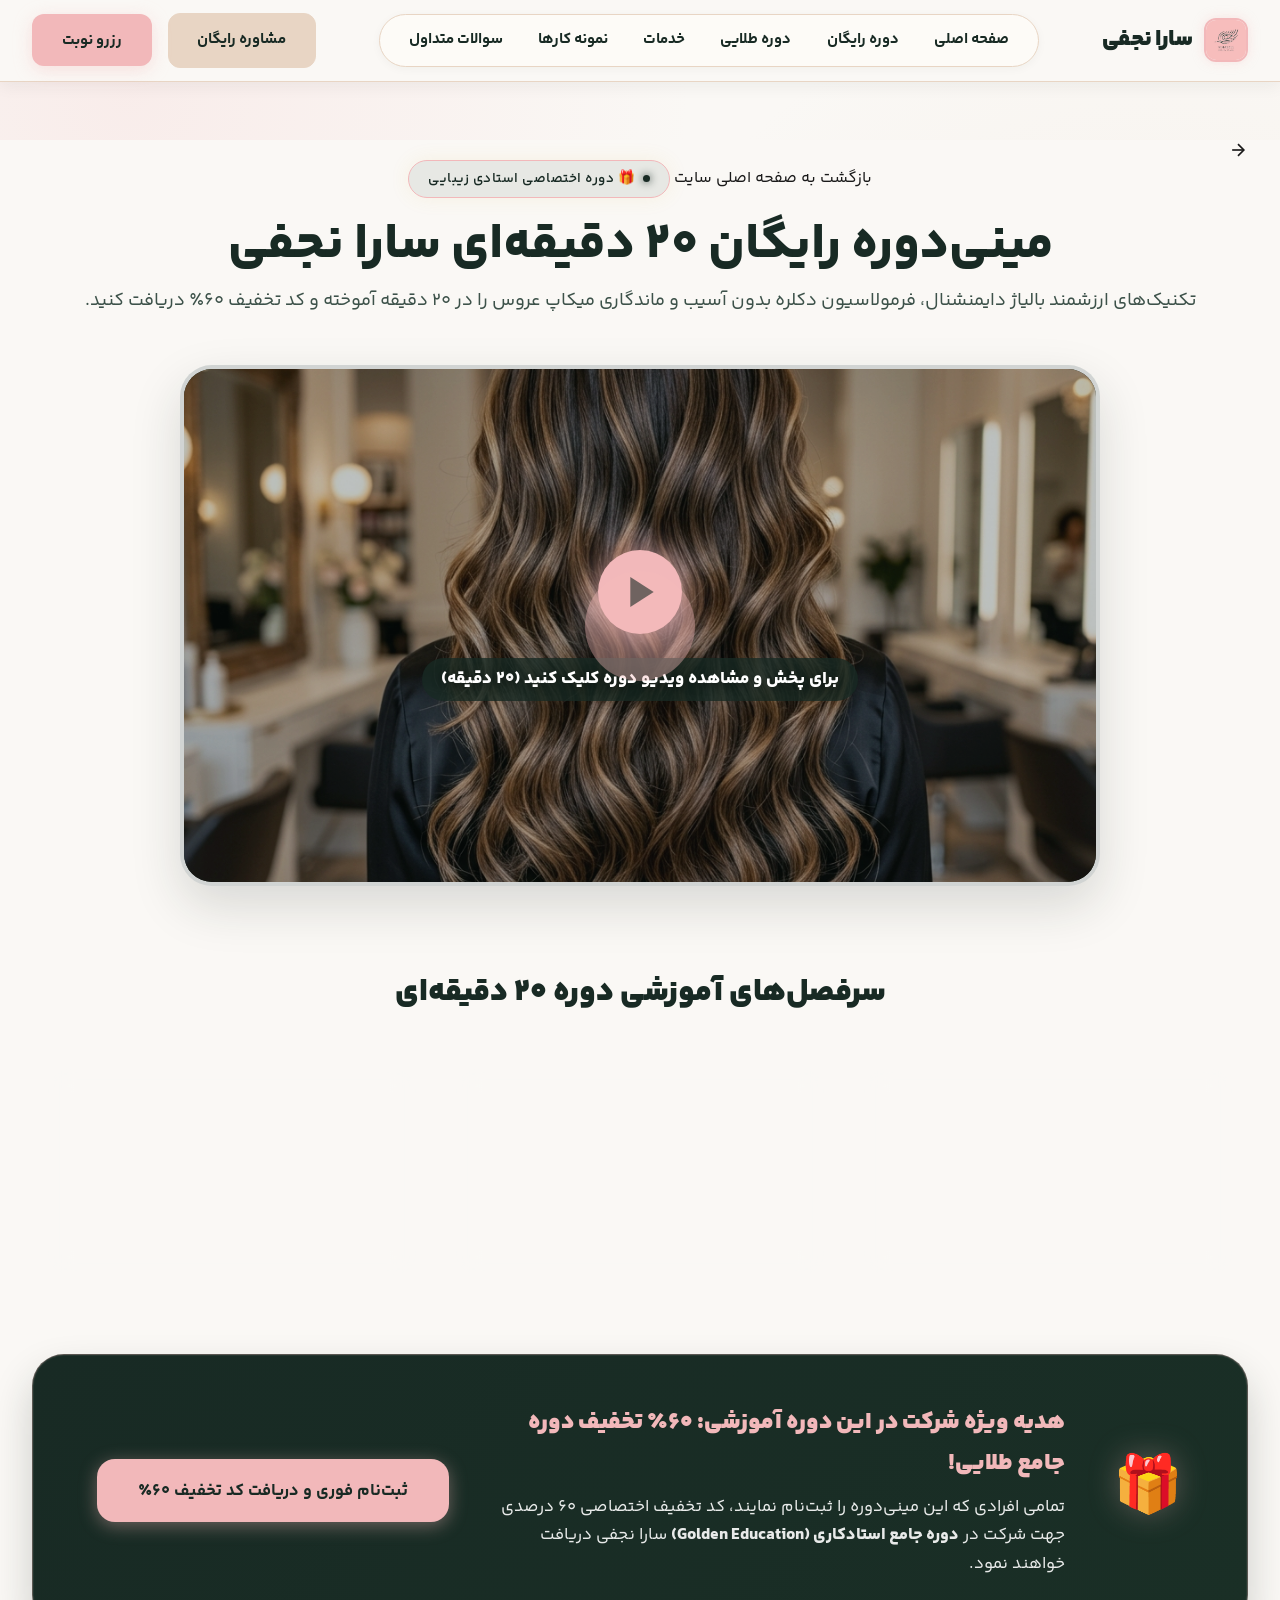
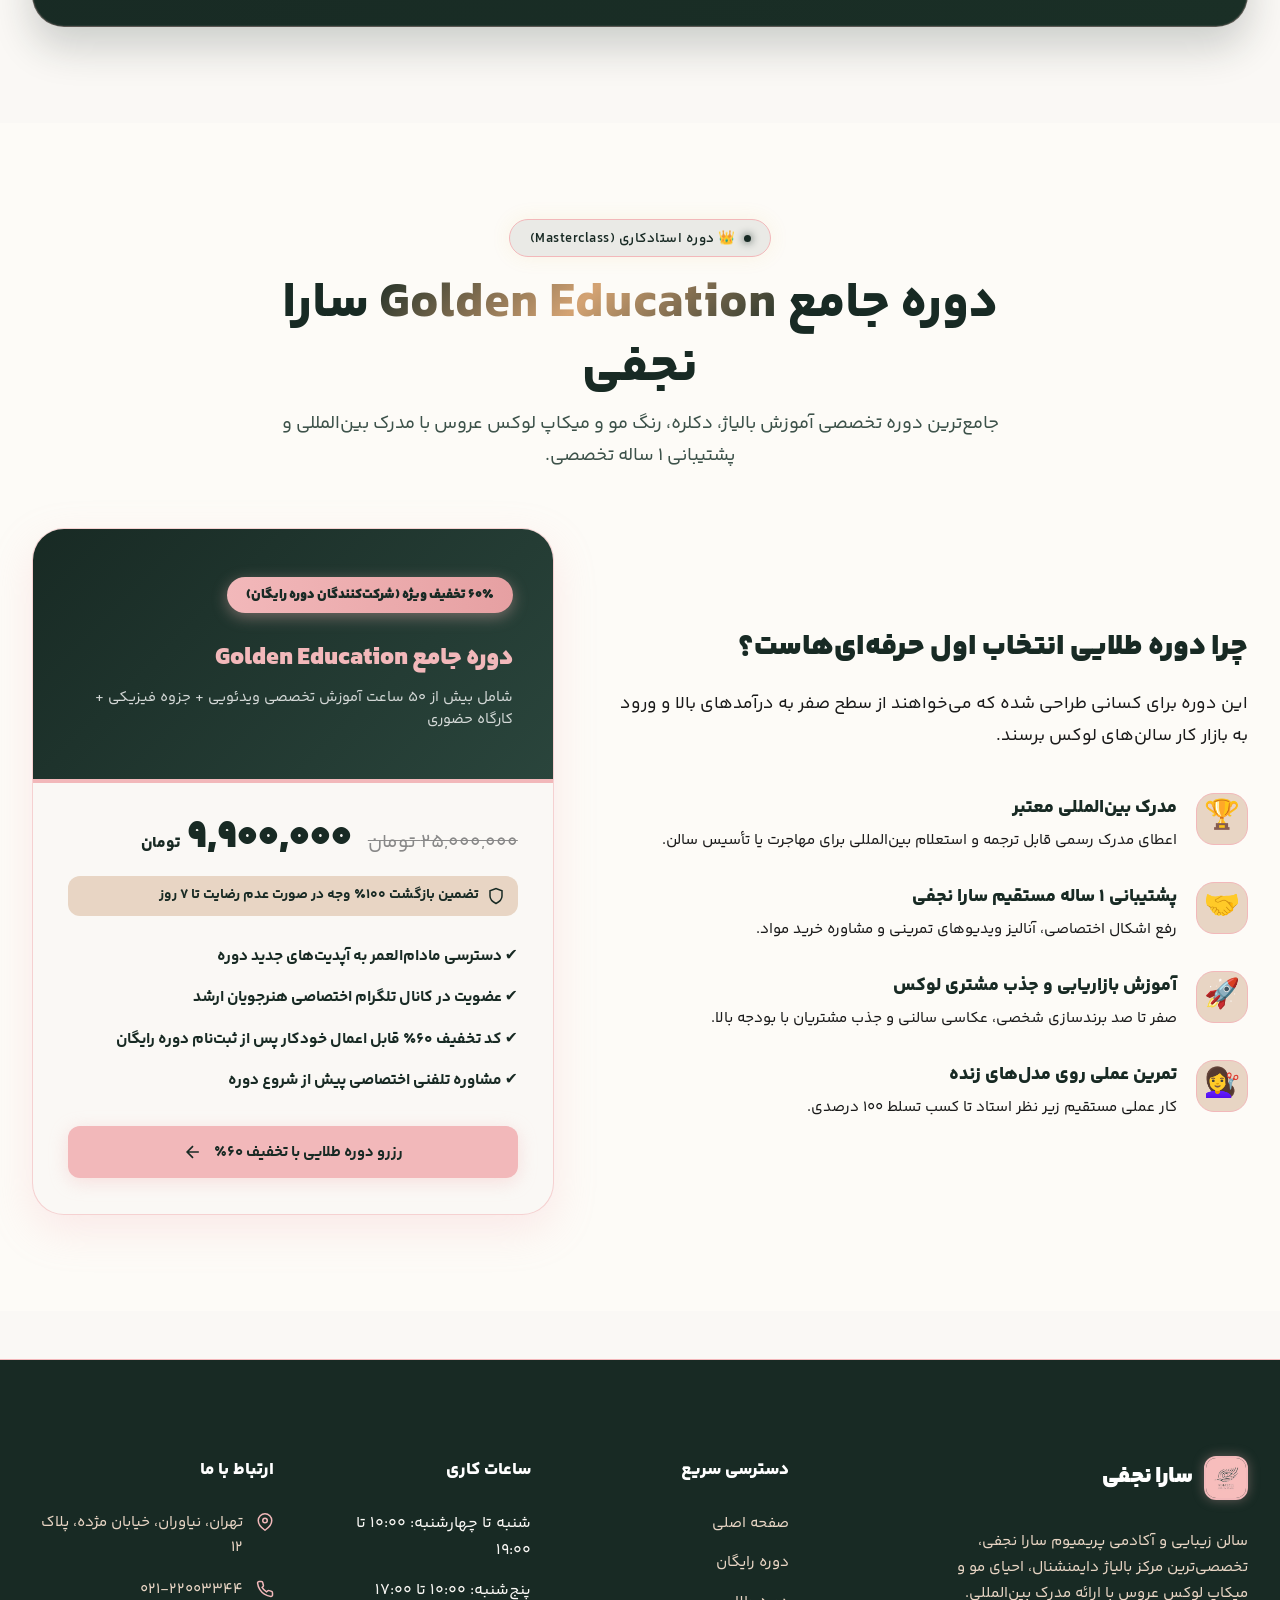
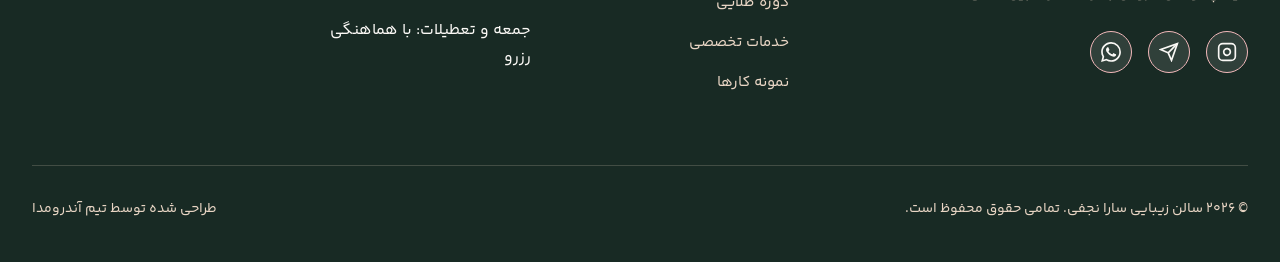
<file: free-course.html>
<!doctype html>
<html lang="fa" dir="rtl">
  <head>
    <meta charset="UTF-8" />
    <meta name="viewport" content="width=device-width, initial-scale=1.0" />
    <title>مینی‌دوره رایگان ۲۰ دقیقه‌ای و دوره طلایی | سارا نجفی</title>
    <meta
      name="description"
      content="دوره رایگان آموزش رازهای بالیاژ دایمنشنال و میکاپ ماندگار سارا نجفی. دریافت ۶۰٪ تخفیف اختصاصی برای دوره جامع Golden Education."
    />
    <meta name="theme-color" content="#FAF8F5" />

    <!-- Open Graph SEO -->
    <meta property="og:title" content="دوره آموزشی سارا نجفی | مینی دوره رایگان + تخفیف ۶۰٪" />
    <meta
      property="og:description"
      content="تکنیک‌های ارزشمند بالیاژ، دکلره بدون آسیب و ماندگاری میکاپ را در ۲۰ دقیقه آموزش ببینید."
    />
    <meta property="og:type" content="website" />

    <!-- Custom Stylesheet -->
    <link rel="stylesheet" href="css/style.css" />
  </head>
  <body>
    <!-- Floating Luxury Navigation -->
    <nav class="navbar" id="navbar">
      <div class="container nav-container">
        <a href="index.html#home" class="logo">
          <img
            src="images/logo.jpg"
            alt="سالن زیبایی سارا نجفی"
            class="logo-img"
          />
          <span class="logo-text">سارا نجفی</span>
        </a>

        <div class="nav-links" id="nav-links">
          <a href="index.html#home">صفحه اصلی</a>
          <a href="#free-course-details" class="active">دوره رایگان</a>
          <a href="#golden-education">دوره طلایی</a>
          <a href="index.html#services">خدمات</a>
          <a href="index.html#portfolio">نمونه کارها</a>
          <a href="index.html#faq">سوالات متداول</a>
        </div>

        <div class="nav-actions">
          <a href="index.html#quiz-section" class="btn btn-secondary">مشاوره رایگان</a>
          <button class="btn btn-primary open-booking-modal">رزرو نوبت</button>
        </div>

        <!-- Mobile Drawer Menu Toggle Button -->
        <button
          class="mobile-toggle"
          id="mobile-toggle"
          aria-label="باز کردن منو"
        >
          <svg
            width="28"
            height="28"
            viewBox="0 0 24 24"
            fill="none"
            stroke="currentColor"
            stroke-width="2"
          >
            <path d="M4 6h16M4 12h16M4 18h16"></path>
          </svg>
        </button>
      </div>
    </nav>

    <!-- Mobile Navigation Drawer Overlay & Backdrop -->
    <div class="mobile-drawer-overlay" id="mobile-overlay"></div>
    <div class="mobile-menu-drawer" id="mobile-drawer">
      <div class="mobile-drawer-header">
        <a href="index.html" class="logo">
          <img
            src="images/logo.jpg"
            alt="سالن زیبایی سارا نجفی"
            class="logo-img"
          />
          <span class="logo-text">سارا نجفی</span>
        </a>
        <button class="mobile-close" id="mobile-close" aria-label="بستن منو">
          <svg
            width="24"
            height="24"
            viewBox="0 0 24 24"
            fill="none"
            stroke="currentColor"
            stroke-width="2"
          >
            <line x1="18" y1="6" x2="6" y2="18"></line>
            <line x1="6" y1="6" x2="18" y2="18"></line>
          </svg>
        </button>
      </div>
      <ul class="mobile-nav-links">
        <li><a href="index.html#home" class="mobile-link">صفحه اصلی</a></li>
        <li><a href="#free-course-details" class="mobile-link active">دوره رایگان ۲۰ دقیقه‌ای</a></li>
        <li><a href="#golden-education" class="mobile-link">دوره طلایی Golden Education</a></li>
        <li><a href="index.html#services" class="mobile-link">خدمات لوکس</a></li>
        <li><a href="index.html#portfolio" class="mobile-link">نمونه کارها</a></li>
        <li><a href="index.html#faq" class="mobile-link">سوالات متداول</a></li>
      </ul>
      <div class="mobile-drawer-footer">
        <button class="btn btn-primary w-full open-booking-modal">
          رزرو فوری نوبت
        </button>
      </div>
    </div>

    <!-- Main Content Wrapper -->
    <main class="course-page-main" style="padding-top: 140px; padding-bottom: 3rem;">
      <!-- Dedicated Free Course View Section -->
      <section class="free-course-page" id="free-course-details" style="display: block; padding-top: 0;">
        <div class="container">
          <div class="course-page-header reveal visible">
            <a href="index.html" class="back-to-site-btn">
              <svg width="20" height="20" viewBox="0 0 24 24" fill="none" stroke="currentColor" stroke-width="2">
                <line x1="19" y1="12" x2="5" y2="12"></line>
                <polyline points="12 19 19 12 12 5"></polyline>
              </svg>
              بازگشت به صفحه اصلی سایت
            </a>
            <div class="section-tag gold-tag">
              <span class="dot"></span>
              🎁 دوره اختصاصی استادی زیبایی
            </div>
            <h1 class="section-title">مینی‌دوره رایگان ۲۰ دقیقه‌ای سارا نجفی</h1>
            <p class="section-subtitle">
              تکنیک‌های ارزشمند بالیاژ دایمنشنال، فرمولاسیون دکلره بدون آسیب و ماندگاری میکاپ عروس را در ۲۰ دقیقه آموخته و کد تخفیف ۶۰٪ دریافت کنید.
            </p>
          </div>

          <!-- Video Showcase Container -->
          <div class="course-main-video-box reveal visible reveal-delay-1">
            <div class="video-player-container">
              <img src="images/hair-color-recommendation.jpg" alt="ویدیو دوره آموزشی سارا نجفی" class="main-video-poster" />
              <div class="main-video-overlay open-course-modal-btn">
                <div class="play-pulse-lg"></div>
                <div class="play-btn-lg">
                  <svg width="40" height="40" viewBox="0 0 24 24" fill="currentColor">
                    <polygon points="5 3 19 12 5 21 5 3"></polygon>
                  </svg>
                </div>
                <span class="video-start-text">برای پخش و مشاهده ویدیو دوره کلیک کنید (۲۰ دقیقه)</span>
              </div>
            </div>
          </div>

          <!-- Course Modules Grid -->
          <div class="course-modules-wrapper reveal visible reveal-delay-2">
            <h3 class="modules-title">سرفصل‌های آموزشی دوره ۲۰ دقیقه‌ای</h3>
            <div class="modules-grid">
              <div class="module-card">
                <div class="module-number">۰۱</div>
                <div class="module-content">
                  <h4>ماژول اول: آنالیز چهره و آماده‌سازی (۷ دقیقه)</h4>
                  <p>تکنیک‌های تشخیص زیرتون پوست، بستن پوره‌ها و زیرسازی ماندگار برای میکاپ عروس.</p>
                </div>
              </div>
              <div class="module-card">
                <div class="module-number">۰۲</div>
                <div class="module-content">
                  <h4>ماژول دوم: فرمولاسیون دکلره و بالیاژ (۸ دقیقه)</h4>
                  <p>فرمول‌های طلایی بالیاژ دایمنشنال بدون آسیب به ساختار مو و تکنیک فیس‌فریم.</p>
                </div>
              </div>
              <div class="module-card">
                <div class="module-number">۰۳</div>
                <div class="module-content">
                  <h4>ماژول سوم: فینیشینگ و ثبت تصویر لوکس (۵ دقیقه)</h4>
                  <p>تکنیک‌های عکاسی نمونه‌کار، نورپردازی سالنی و جذب مشتریان پریمیوم.</p>
                </div>
              </div>
            </div>
          </div>

          <!-- High-Conversion Discount Callout Box -->
          <div class="course-discount-banner reveal visible reveal-delay-3">
            <div class="discount-badge-icon">🎁</div>
            <div class="discount-banner-content">
              <h3>هدیه ویژه شرکت در این دوره آموزشی: ۶۰٪ تخفیف دوره جامع طلایی!</h3>
              <p>
                تمامی افرادی که این مینی‌دوره را ثبت‌نام نمایند، کد تخفیف اختصاصی ۶۰ درصدی جهت شرکت در 
                <strong>دوره جامع استادکاری (Golden Education)</strong> سارا نجفی دریافت خواهند نمود.
              </p>
            </div>
            <div class="discount-banner-action">
              <button class="btn btn-primary btn-large open-course-modal-btn">
                ثبت‌نام فوری و دریافت کد تخفیف ۶۰٪
              </button>
            </div>
          </div>
        </div>
      </section>

      <!-- Golden Education (دوره طلایی) Premium Masterclass Section -->
      <section class="golden-education" id="golden-education">
        <div class="container">
          <div class="section-header reveal visible">
            <div class="section-tag gold-tag">
              <span class="dot"></span>
              👑 دوره استادکاری (Masterclass)
            </div>
            <h2 class="section-title">
              دوره جامع <span class="gold-gradient-text">Golden Education</span> سارا نجفی
            </h2>
            <p class="section-subtitle">
              جامع‌ترین دوره تخصصی آموزش بالیاژ، دکلره، رنگ مو و میکاپ لوکس عروس با مدرک بین‌المللی و پشتیبانی ۱ ساله تخصصی.
            </p>
          </div>

          <div class="golden-grid reveal visible reveal-delay-1">
            <!-- Left Info & Benefits -->
            <div class="golden-content">
              <h3 class="golden-heading">چرا دوره طلایی انتخاب اول حرفه‌ای‌هاست؟</h3>
              <p class="golden-lead">
                این دوره برای کسانی طراحی شده که می‌خواهند از سطح صفر به درآمد‌های بالا و ورود به بازار کار سالن‌های لوکس برسند.
              </p>

              <div class="golden-features">
                <div class="golden-feature-item">
                  <div class="feature-icon">🏆</div>
                  <div>
                    <h4>مدرک بین‌المللی معتبر</h4>
                    <p>اعطای مدرک رسمی قابل ترجمه و استعلام بین‌المللی برای مهاجرت یا تأسیس سالن.</p>
                  </div>
                </div>
                <div class="golden-feature-item">
                  <div class="feature-icon">🤝</div>
                  <div>
                    <h4>پشتیبانی ۱ ساله مستقیم سارا نجفی</h4>
                    <p>رفع اشکال اختصاصی، آنالیز ویدیوهای تمرینی و مشاوره خرید مواد.</p>
                  </div>
                </div>
                <div class="golden-feature-item">
                  <div class="feature-icon">🚀</div>
                  <div>
                    <h4>آموزش بازاریابی و جذب مشتری لوکس</h4>
                    <p>صفر تا صد برندسازی شخصی، عکاسی سالنی و جذب مشتریان با بودجه بالا.</p>
                  </div>
                </div>
                <div class="golden-feature-item">
                  <div class="feature-icon">💇‍♀️</div>
                  <div>
                    <h4>تمرین عملی روی مدل‌های زنده</h4>
                    <p>کار عملی مستقیم زیر نظر استاد تا کسب تسلط ۱۰۰ درصدی.</p>
                  </div>
                </div>
              </div>
            </div>

            <!-- Right Offer & Pricing Card -->
            <div class="golden-pricing-card">
              <div class="pricing-card-header">
                <span class="badge-discount">۶۰٪ تخفیف ویژه (شرکت‌کنندگان دوره رایگان)</span>
                <h3 class="pricing-title">دوره جامع Golden Education</h3>
                <p class="pricing-sub">شامل بیش از ۵۰ ساعت آموزش تخصصی ویدئویی + جزوه فیزیکی + کارگاه حضوری</p>
              </div>

              <div class="pricing-body">
                <div class="price-comparison">
                  <span class="old-price">۲۵,۰۰۰,۰۰۰ تومان</span>
                  <div class="current-price">
                    <span class="price-number">۹,۹۰۰,۰۰۰</span>
                    <span class="price-currency">تومان</span>
                  </div>
                </div>

                <div class="discount-guarantee-note">
                  <svg width="18" height="18" viewBox="0 0 24 24" fill="none" stroke="currentColor" stroke-width="2"><path d="M12 22s8-4 8-10V5l-8-3-8 3v7c0 6 8 10 8 10z"></path></svg>
                  تضمین بازگشت ۱۰۰٪ وجه در صورت عدم رضایت تا ۷ روز
                </div>

                <ul class="pricing-features-list">
                  <li>✔ دسترسی مادام‌العمر به آپدیت‌های جدید دوره</li>
                  <li>✔ عضویت در کانال تلگرام اختصاصی هنرجویان ارشد</li>
                  <li>✔ کد تخفیف ۶۰٪ قابل اعمال خودکار پس از ثبت‌نام دوره رایگان</li>
                  <li>✔ مشاوره تلفنی اختصاصی پیش از شروع دوره</li>
                </ul>

                <button class="btn btn-primary w-full open-golden-modal-btn" id="open-golden-modal-btn">
                  رزرو دوره طلایی با تخفیف ۶۰٪
                  <svg width="20" height="20" viewBox="0 0 24 24" fill="none" stroke="currentColor" stroke-width="2">
                    <path d="M19 12H5M12 19l-7-7 7-7" />
                  </svg>
                </button>
              </div>
            </div>
          </div>
        </div>
      </section>
    </main>

    <!-- Footer Section (Identical Structure to index.html) -->
    <footer class="footer">
      <div class="container">
        <div class="footer-grid">
          <div class="footer-column footer-brand">
            <a href="index.html#home" class="logo">
              <img
                src="images/logo.jpg"
                alt="سالن زیبایی سارا نجفی"
                class="logo-img"
              />
              <span class="logo-text">سارا نجفی</span>
            </a>
            <p class="footer-description">
              سالن زیبایی و آکادمی پریمیوم سارا نجفی، تخصصی‌ترین مرکز بالیاژ
              دایمنشنال، احیای مو و میکاپ لوکس عروس با ارائه مدرک بین‌المللی.
            </p>
            <div class="social-links">
              <a href="#" class="social-link" aria-label="اینستاگرام">
                <svg
                  width="20"
                  height="20"
                  viewBox="0 0 24 24"
                  fill="none"
                  stroke="currentColor"
                  stroke-width="2"
                >
                  <rect x="2" y="2" width="20" height="20" rx="5" ry="5"></rect>
                  <path
                    d="M16 11.37A4 4 0 1 1 12.63 8 4 4 0 0 1 16 11.37z"
                  ></path>
                  <line x1="17.5" y1="6.5" x2="17.51" y2="6.5"></line>
                </svg>
              </a>
              <a href="#" class="social-link" aria-label="تلگرام">
                <svg
                  width="20"
                  height="20"
                  viewBox="0 0 24 24"
                  fill="none"
                  stroke="currentColor"
                  stroke-width="2"
                >
                  <line x1="22" y1="2" x2="11" y2="13"></line>
                  <polygon points="22 2 15 22 11 13 2 9 22 2"></polygon>
                </svg>
              </a>
              <a href="#" class="social-link" aria-label="واتس‌اپ">
                <svg
                  width="20"
                  height="20"
                  viewBox="0 0 24 24"
                  fill="currentColor"
                >
                  <path
                    d="M17.472 14.382c-.297-.149-1.758-.867-2.03-.967-.273-.099-.471-.148-.67.15-.197.297-.767.966-.94 1.164-.173.199-.347.223-.644.075-.297-.15-1.255-.463-2.39-1.475-.883-.788-1.48-1.761-1.653-2.059-.173-.297-.018-.458.13-.606.134-.133.298-.347.446-.52.149-.174.198-.298.298-.497.099-.198.05-.371-.025-.52-.075-.149-.669-1.612-.916-2.207-.242-.579-.487-.5-.669-.51a12.8 12.8 0 0 0-.57-.01c-.198 0-.52.074-.792.372-.272.297-1.04 1.016-1.04 2.479 0 1.462 1.065 2.875 1.213 3.074.149.198 2.096 3.2 5.077 4.487.709.306 1.262.489 1.694.625.712.227 1.36.195 1.871.118.571-.085 1.758-.719 2.006-1.413.248-.694.248-1.289.173-1.413-.074-.124-.272-.198-.57-.347m-5.421 7.403h-.004a9.87 9.87 0 0 1-5.031-1.378l-.361-.214-3.741.982.998-3.648-.235-.374a9.86 9.86 0 0 1-1.51-5.26c.001-5.45 4.436-9.884 9.888-9.884 2.64 0 5.122 1.03 6.988 2.898a9.825 9.825 0 0 1 2.893 6.994c-.003 5.45-4.437 9.884-9.885 9.884m8.413-18.297A11.815 11.815 0 0 0 12.05 0C5.495 0 .16 5.335.157 11.892c0 2.096.547 4.142 1.588 5.945L.057 24l6.305-1.654a11.882 11.882 0 0 0 5.683 1.448h.005c6.554 0 11.89-5.335 11.893-11.893a11.821 11.821 0 0 0-3.48-8.413Z"
                  />
                </svg>
              </a>
            </div>
          </div>

          <div class="footer-column">
            <h4>دسترسی سریع</h4>
            <ul class="footer-links">
              <li><a href="index.html#home">صفحه اصلی</a></li>
              <li><a href="#free-course-details">دوره رایگان</a></li>
              <li><a href="#golden-education">دوره طلایی</a></li>
              <li><a href="index.html#services">خدمات تخصصی</a></li>
              <li><a href="index.html#portfolio">نمونه کارها</a></li>
            </ul>
          </div>

          <div class="footer-column">
            <h4>ساعات کاری</h4>
            <ul class="footer-links">
              <li>شنبه تا چهارشنبه: ۱۰:۰۰ تا ۱۹:۰۰</li>
              <li>پنج‌شنبه: ۱۰:۰۰ تا ۱۷:۰۰</li>
              <li>جمعه و تعطیلات: با هماهنگی رزرو</li>
            </ul>
          </div>

          <div class="footer-column">
            <h4>ارتباط با ما</h4>
            <ul class="footer-contact">
              <li>
                <svg
                  width="18"
                  height="18"
                  viewBox="0 0 24 24"
                  fill="none"
                  stroke="currentColor"
                  stroke-width="2"
                >
                  <path
                    d="M21 10c0 7-9 13-9 13s-9-6-9-13a9 9 0 0 1 18 0z"
                  ></path>
                  <circle cx="12" cy="10" r="3"></circle>
                </svg>
                تهران، نیاوران، خیابان مژده، پلاک ۱۲
              </li>
              <li>
                <svg
                  width="18"
                  height="18"
                  viewBox="0 0 24 24"
                  fill="none"
                  stroke="currentColor"
                  stroke-width="2"
                >
                  <path
                    d="M22 16.92v3a2 2 0 0 1-2.18 2 19.79 19.79 0 0 1-8.63-3.07 19.5 19.5 0 0 1-6-6 19.79 19.79 0 0 1-3.07-8.67A2 2 0 0 1 4.11 2h3a2 2 0 0 1 2 1.72 12.84 12.84 0 0 0 .7 2.81 2 2 0 0 1-.45 2.11L8.09 9.91a16 16 0 0 0 6 6l1.27-1.27a2 2 0 0 1 2.11-.45 12.84 12.84 0 0 0 2.81.7A2 2 0 0 1 22 16.92z"
                  ></path>
                </svg>
                ۰۲۱-۲۲۰۰۳۳۴۴
              </li>
            </ul>
          </div>
        </div>

        <div class="footer-bottom">
          <p>&copy; ۲۰۲۶ سالن زیبایی سارا نجفی. تمامی حقوق محفوظ است.</p>
          <p>طراحی شده توسط تیم آندرومدا</p>
        </div>
      </div>
    </footer>

    <!-- Course Signup Pop-up Modal -->
    <div class="course-modal-overlay" id="course-signup-modal">
      <div class="course-modal-container">
        <button class="course-modal-close" id="course-modal-close" aria-label="بستن">
          <svg width="24" height="24" viewBox="0 0 24 24" fill="none" stroke="currentColor" stroke-width="2">
            <line x1="18" y1="6" x2="6" y2="18"></line>
            <line x1="6" y1="6" x2="18" y2="18"></line>
          </svg>
        </button>

        <div class="course-modal-header">
          <div class="modal-badge-tag">🎁 دسترسی آنی + کد تخفیف ۶۰٪</div>
          <h2>ثبت‌نام در دوره رایگان ۲۰ دقیقه‌ای</h2>
          <p>اطلاعات خود را وارد کنید تا لینک تماشای دوره و کد تخفیف ۶۰٪ دوره طلایی برای شما ارسال شود.</p>
        </div>

        <form class="course-signup-form" id="course-signup-form">
          <div class="form-group">
            <label for="course-user-name">نام و نام خانوادگی</label>
            <input type="text" id="course-user-name" required placeholder="مثال: مریم احمدی" />
          </div>

          <div class="form-group">
            <label for="course-user-phone">شماره موبایل (واتساپ)</label>
            <input type="tel" id="course-user-phone" required placeholder="مثال: ۰۹۱۲۳۴۵۶۷۸۹" pattern="09[0-9]{9}" />
          </div>

          <div class="form-group">
            <label for="course-user-email">آدرس ایمیل (اختیاری)</label>
            <input type="email" id="course-user-email" placeholder="example@gmail.com" />
          </div>

          <button type="submit" class="btn btn-primary w-full">
            تأیید و دریافت فوری لینک دوره + تخفیف ۶۰٪
          </button>
        </form>

        <div class="modal-footer-note">
          🔒 اطلاعات شما نزد سالن سارا نجفی کاملاً محفوظ است.
        </div>
      </div>
    </div>

    <!-- Booking Modal -->
    <div class="modal-backdrop" id="booking-modal">
      <div class="modal-box">
        <button class="modal-close" id="modal-close" aria-label="بستن">
          <svg width="24" height="24" viewBox="0 0 24 24" fill="none" stroke="currentColor" stroke-width="2">
            <line x1="18" y1="6" x2="6" y2="18"></line>
            <line x1="6" y1="6" x2="18" y2="18"></line>
          </svg>
        </button>
        <div class="modal-header">
          <h3>رزرو نوبت مشاوره و خدمات</h3>
          <p>لطفاً اطلاعات زیر را تکمیل کنید، در اسرع وقت برای هماهنگی با شما تماس می‌گیریم.</p>
        </div>
        <form class="booking-form" id="modal-booking-form">
          <div class="form-group">
            <label for="modal-name">نام کامل</label>
            <input type="text" id="modal-name" required placeholder="نام و نام خانوادگی" />
          </div>
          <div class="form-group">
            <label for="modal-phone">شماره همراه</label>
            <input type="tel" id="modal-phone" required placeholder="۰۹۱۲۳۴۵۶۷۸۹" />
          </div>
          <div class="form-group">
            <label for="modal-service">خدمات مورد نظر</label>
            <select id="modal-service">
              <option value="balayage">بالیاژ و رنگ مو تخصصی</option>
              <option value="makeup">میکاپ و گریم عروس</option>
              <option value="keratin">احیا و کراتین مو</option>
              <option value="consultation">مشاوره حضوری سالن</option>
            </select>
          </div>
          <button type="submit" class="btn btn-primary w-full">تأیید و ثبت نوبت</button>
        </form>
      </div>
    </div>

    <!-- Notification Toast Container -->
    <div class="toast-notification" id="toast-notification">
      <div class="toast-icon">
        <svg width="24" height="24" viewBox="0 0 24 24" fill="none" stroke="currentColor" stroke-width="2">
          <path d="M22 11.08V12a10 10 0 1 1-5.93-9.14"></path>
          <polyline points="22 4 12 14.01 9 11.01"></polyline>
        </svg>
      </div>
      <div id="toast-message">درخواست شما با موفقیت ثبت شد.</div>
    </div>

    <!-- Back-to-Top Button -->
    <button class="back-to-top" id="back-to-top" aria-label="بازگشت به بالای صفحه">
      <svg width="20" height="20" viewBox="0 0 24 24" fill="none" stroke="currentColor" stroke-width="2">
        <line x1="12" y1="19" x2="12" y2="5"></line>
        <polyline points="5 12 12 5 19 12"></polyline>
      </svg>
    </button>

    <!-- Custom Scripts -->
    <script src="js/script.js"></script>
  </body>
</html>
</file>
<file: css/style.css>
@import url("../fonts/YekanBakh/yekanBakh.css");

/* ==========================================================================
   Design Tokens & System Architecture (Ultra-Luxury Dark Glassmorphic)
   ========================================================================== */
/* =========================================
   Simabell Beauty Salon - Color Palette
========================================= */
:root {
  /* --- 1. Backgrounds (پسزمینه) --- */
  --color-bg-main: #FAF8F5;       /* کرم ابریشمی/سفید گرم: پسزمینه اصلی سایت */
  --color-bg-alt: #FDFBF7;        /* سفید گرم روشنتر: برای تفکیک سکشنها */

  /* --- 2. Text & Structure (متن و ساختار) --- */
  --color-text-primary: #182A24;  /* سبز یشمی تیره (لوگو): تیترها، متن اصلی، فوتر و منو */
  --color-text-body: #1A1A1A;     /* زغالی تیره: برای پاراگرافهای طولانیتر (در صورت نیاز) */

  /* --- 3. Accents & Buttons (رنگهای شاخص و دکمهها) --- */
  --color-brand-pink: #F2B8BA;    /* صورتی پودری (لوگو): پسزمینه دکمههای اصلی و هایلایتها */
  --color-brand-taupe: #E8D5C4;   /* کرم تاپ/شامپاینی: پسزمینه کارتهای خدمات، حاشیهها (Borders) و حالت هاور دکمهها */

  /* Theme System Mappings */
  --bg-dark: var(--color-bg-main);
  --bg-surface: var(--color-bg-alt);
  --bg-surface-elevated: #FFFFFF;
  --bg-glass: rgba(250, 248, 245, 0.92);
  --bg-glass-card: rgba(253, 251, 247, 0.85);

  /* Accents & Brand Hues */
  --clr-gold: var(--color-text-primary);
  --clr-gold-light: var(--color-brand-pink);
  --clr-gold-glow: rgba(242, 184, 186, 0.35);
  --clr-rose: var(--color-brand-pink);
  --clr-purple: var(--color-text-primary);
  --clr-purple-glow: rgba(232, 213, 196, 0.4);
  --clr-accent: var(--color-brand-pink);

  /* Text Hierarchy */
  --clr-text-primary: var(--color-text-primary);
  --clr-text-secondary: var(--color-text-body);
  --clr-text-muted: #3D524A;

  /* Borders & Dividers */
  --border-glass: var(--color-brand-taupe);
  --border-glass-hover: var(--color-brand-pink);
  --border-subtle: rgba(232, 213, 196, 0.7);

  /* Typography */
  --font-primary: "YekanBakh", system-ui, -apple-system, sans-serif;

  /* Spacing Scale */
  --space-2xs: 0.25rem;
  --space-xs: 0.5rem;
  --space-sm: 1rem;
  --space-md: 2rem;
  --space-lg: 3.5rem;
  --space-xl: 6rem;

  /* Border Radius */
  --radius-xs: 6px;
  --radius-sm: 12px;
  --radius-md: 18px;
  --radius-lg: 24px;
  --radius-xl: 32px;
  --radius-full: 9999px;

  /* Shadows & Glows */
  --shadow-sm: 0 4px 16px rgba(24, 42, 36, 0.06);
  --shadow-md: 0 12px 32px rgba(24, 42, 36, 0.08);
  --shadow-lg: 0 24px 60px rgba(24, 42, 36, 0.12);
  --glow-gold: 0 0 35px rgba(242, 184, 186, 0.35);
  --glow-purple: 0 0 45px rgba(232, 213, 196, 0.35);

  /* Transitions */
  --transition-fast: 0.2s cubic-bezier(0.16, 1, 0.3, 1);
  --transition-normal: 0.4s cubic-bezier(0.16, 1, 0.3, 1);
  --transition-slow: 0.7s cubic-bezier(0.16, 1, 0.3, 1);
}

/* ==========================================================================
   Global Reset & Base Setup
   ========================================================================== */
*,
*::before,
*::after {
  margin: 0;
  padding: 0;
  box-sizing: border-box;
}

html {
  scroll-behavior: smooth;
  font-size: 16px;
  color-scheme: light;
}

body {
  font-family: var(--font-primary);
  background-color: var(--color-bg-main);
  color: var(--color-text-body);
  line-height: 1.7;
  overflow-x: hidden;
  -webkit-font-smoothing: antialiased;
  -moz-osx-font-smoothing: grayscale;
  background-image:
    radial-gradient(
      circle at 10% 10%,
      rgba(242, 184, 186, 0.18) 0%,
      transparent 40%
    ),
    radial-gradient(
      circle at 90% 60%,
      rgba(232, 213, 196, 0.25) 0%,
      transparent 45%
    ),
    radial-gradient(
      circle at 50% 90%,
      rgba(242, 184, 186, 0.12) 0%,
      transparent 50%
    );
  background-attachment: fixed;
}

/* Custom Scrollbar */
::-webkit-scrollbar {
  width: 8px;
}
::-webkit-scrollbar-track {
  background: var(--bg-dark);
}
::-webkit-scrollbar-thumb {
  background: var(--bg-surface-elevated);
  border-radius: var(--radius-full);
}
::-webkit-scrollbar-thumb:hover {
  background: var(--clr-gold);
}

/* Selection */
::selection {
  background: var(--clr-gold);
  color: var(--bg-dark);
}

a {
  color: inherit;
  text-decoration: none;
  transition:
    color var(--transition-fast),
    transform var(--transition-fast);
}

ul {
  list-style: none;
}

img,
svg,
video {
  max-width: 100%;
  height: auto;
  display: block;
}

button,
input,
select,
textarea {
  font-family: inherit;
  font-size: inherit;
  color: inherit;
}

/* ==========================================================================
   Layout Containers & Utilities
   ========================================================================== */
.container {
  width: 100%;
  max-width: 1280px;
  margin: 0 auto;
  padding: 0 var(--space-md);
}

.text-center {
  text-align: center;
}
.text-right {
  text-align: right;
}
.w-full {
  width: 100%;
}
.relative {
  position: relative;
}
.hidden {
  display: none !important;
}

/* Section Header Utility */
.section-header {
  max-width: 750px;
  margin: 0 auto var(--space-lg);
  text-align: center;
}

.section-tag {
  display: inline-flex;
  align-items: center;
  gap: 0.5rem;
  padding: 0.4rem 1.2rem;
  background: rgba(212, 175, 55, 0.08);
  border: 1px solid rgba(212, 175, 55, 0.2);
  border-radius: var(--radius-full);
  color: var(--clr-gold);
  font-size: 0.85rem;
  font-weight: 500;
  letter-spacing: 0.5px;
  margin-bottom: var(--space-sm);
  box-shadow: 0 0 20px rgba(212, 175, 55, 0.1);
}

.section-tag .dot {
  width: 7px;
  height: 7px;
  background: var(--clr-gold);
  border-radius: 50%;
  box-shadow: 0 0 8px var(--clr-gold);
  animation: pulseDot 2s infinite;
}

@keyframes pulseDot {
  0%,
  100% {
    opacity: 1;
    transform: scale(1);
  }
  50% {
    opacity: 0.4;
    transform: scale(1.3);
  }
}

.section-title {
  font-size: clamp(2rem, 4vw, 3.2rem);
  font-weight: 700;
  color: var(--clr-text-primary);
  line-height: 1.25;
  margin-bottom: var(--space-xs);
}

.section-subtitle {
  font-size: 1.15rem;
  color: var(--clr-text-muted);
  font-weight: 400;
}

/* Gradient Text Effect */
.gradient-text {
  background: linear-gradient(
    135deg,
    var(--color-text-primary) 0%,
    #233F36 50%,
    var(--color-text-primary) 100%
  );
  -webkit-background-clip: text;
  -webkit-text-fill-color: transparent;
}

.gradient-text-purple {
  background: linear-gradient(
    135deg,
    var(--color-text-primary) 0%,
    #2E4A3F 50%,
    var(--color-text-primary) 100%
  );
  -webkit-background-clip: text;
  -webkit-text-fill-color: transparent;
}

/* Glass Card Component */
.glass-card {
  background: var(--bg-glass-card);
  backdrop-filter: blur(16px);
  -webkit-backdrop-filter: blur(16px);
  border: 1px solid var(--border-glass);
  border-radius: var(--radius-lg);
  transition: var(--transition-normal);
}

.glass-card:hover {
  border-color: var(--border-glass-hover);
  box-shadow: var(--shadow-md), var(--glow-gold);
  transform: translateY(-4px);
}

/* ==========================================================================
   Button System
   ========================================================================== */
.btn {
  display: inline-flex;
  align-items: center;
  justify-content: center;
  gap: 0.65rem;
  padding: 0.85rem 1.8rem;
  border-radius: var(--radius-sm);
  font-weight: 600;
  font-size: 0.95rem;
  cursor: pointer;
  transition: var(--transition-normal);
  border: 1px solid transparent;
  outline: none;
  position: relative;
  overflow: hidden;
  z-index: 1;
}

.btn-large {
  padding: 1.1rem 2.5rem;
  font-size: 1.05rem;
  border-radius: var(--radius-md);
}

.btn-primary {
  background-color: var(--color-brand-pink);
  color: var(--color-text-primary); /* حتماً متن تیره برای خوانایی */
  box-shadow: 0 4px 18px rgba(242, 184, 186, 0.4);
}

.btn-primary::before {
  content: "";
  position: absolute;
  top: 0;
  left: -100%;
  width: 100%;
  height: 100%;
  background: linear-gradient(
    90deg,
    transparent,
    rgba(255, 255, 255, 0.5),
    transparent
  );
  transition: 0.6s ease;
  z-index: -1;
}

.btn-primary:hover::before {
  left: 100%;
}

.btn-primary:hover {
  background-color: var(--color-brand-taupe);
  color: var(--color-text-primary);
  transform: translateY(-3px);
  box-shadow: 0 8px 25px rgba(232, 213, 196, 0.6);
}

.btn-secondary {
  background: var(--color-brand-taupe);
  color: var(--color-text-primary);
  border: 1px solid var(--color-brand-taupe);
  backdrop-filter: blur(10px);
}

.btn-secondary:hover {
  background: var(--color-brand-pink);
  border-color: var(--color-brand-pink);
  color: var(--color-text-primary);
  transform: translateY(-3px);
}

.btn-outline {
  background: transparent;
  color: var(--color-text-primary);
  border: 1px solid var(--color-text-primary);
}

.btn-outline:hover {
  background: var(--color-brand-pink);
  color: var(--color-text-primary);
  border-color: var(--color-brand-pink);
  transform: translateY(-2px);
  box-shadow: 0 4px 20px rgba(242, 184, 186, 0.4);
}

/* کارت معرفی خدمات */
.service-card {
  background-color: var(--color-bg-main);
  border: 1px solid var(--color-brand-taupe);
  color: var(--color-text-primary);
  border-radius: var(--radius-lg);
  padding: var(--space-md);
  transition: var(--transition-normal);
}

.service-card:hover {
  border-color: var(--color-brand-pink);
  box-shadow: var(--shadow-md), var(--glow-gold);
}

.btn-ghost {
  background: transparent;
  color: var(--clr-text-secondary);
}

.btn-ghost:hover {
  color: var(--clr-gold);
  background: rgba(255, 255, 255, 0.05);
}

.btn:disabled,
.btn[disabled] {
  opacity: 0.4;
  cursor: not-allowed;
  transform: none !important;
  box-shadow: none !important;
}

/* Glowing Icon Button */
.btn-icon {
  width: 44px;
  height: 44px;
  padding: 0;
  border-radius: 50%;
}

/* ==========================================================================
   Navigation Bar (Floating Header)
   ========================================================================== */
section {
  scroll-margin-top: 90px;
}

.navbar {
  position: fixed;
  top: 0;
  left: 0;
  width: 100%;
  z-index: 1000;
  padding: 0.8rem 0;
  transition: var(--transition-normal);
  background: rgba(250, 248, 245, 0.96);
  backdrop-filter: blur(20px);
  -webkit-backdrop-filter: blur(20px);
  border-bottom: 1px solid var(--color-brand-taupe);
  box-shadow: var(--shadow-sm);
}

.navbar.scrolled {
  padding: 0.8rem 0;
  background: rgba(250, 248, 245, 0.96);
  backdrop-filter: blur(20px);
  -webkit-backdrop-filter: blur(20px);
  border-bottom: 1px solid var(--color-brand-taupe);
  box-shadow: var(--shadow-sm);
}

.nav-container {
  display: flex;
  align-items: center;
  justify-content: space-between;
}

.logo {
  display: inline-flex;
  align-items: center;
  gap: 0.75rem;
  font-size: 1.45rem;
  font-weight: 800;
  color: var(--color-text-primary);
  text-decoration: none;
  transition: transform var(--transition-fast);
}

.logo:hover {
  transform: translateY(-1px);
}

.logo-img {
  height: 44px;
  width: 44px;
  border-radius: 12px;
  object-fit: cover;
  border: 2px solid var(--color-brand-pink);
  box-shadow: 0 0 12px rgba(242, 184, 186, 0.35);
  transition: var(--transition-fast);
}

.logo:hover .logo-img {
  border-color: var(--color-brand-taupe);
  box-shadow: 0 0 18px rgba(232, 213, 196, 0.6);
}

.logo-text {
  color: var(--color-text-primary);
  font-weight: 800;
  letter-spacing: -0.5px;
}

.logo-dot {
  display: none;
}

.nav-links {
  display: flex;
  align-items: center;
  gap: 2.2rem;
  background: var(--color-bg-alt);
  padding: 0.6rem 1.8rem;
  border: 1px solid var(--color-brand-taupe);
  border-radius: var(--radius-full);
  backdrop-filter: blur(12px);
  box-shadow: 0 2px 10px rgba(24, 42, 36, 0.04);
}

.nav-links a {
  font-size: 0.95rem;
  font-weight: 600;
  color: var(--color-text-primary);
  position: relative;
  padding: 0.2rem 0;
}

.nav-links a::after {
  content: "";
  position: absolute;
  bottom: 0;
  left: 0;
  width: 0;
  height: 2px;
  background: var(--color-brand-pink);
  transition: width var(--transition-fast);
  border-radius: 2px;
}

.nav-links a:hover,
.nav-links a.active {
  color: var(--color-text-primary);
}

.nav-links a:hover::after,
.nav-links a.active::after {
  width: 100%;
}

.nav-actions {
  display: flex;
  align-items: center;
  gap: 1rem;
}

.mobile-toggle {
  display: none;
  background: transparent;
  border: none;
  cursor: pointer;
  padding: 0.5rem;
  color: var(--color-text-primary);
}

/* ==========================================================================
   Hero Section
   ========================================================================== */
.hero {
  position: relative;
  padding-top: 170px;
  padding-bottom: var(--space-xl);
  min-height: 100vh;
  display: flex;
  align-items: center;
  overflow: hidden;
}

.hero::before {
  content: "";
  position: absolute;
  top: 15%;
  right: -10%;
  width: 550px;
  height: 550px;
  background: radial-gradient(
    circle,
    rgba(242, 184, 186, 0.25) 0%,
    transparent 70%
  );
  pointer-events: none;
  filter: blur(60px);
}

.hero::after {
  content: "";
  position: absolute;
  bottom: 10%;
  left: -5%;
  width: 450px;
  height: 450px;
  background: radial-gradient(
    circle,
    rgba(232, 213, 196, 0.3) 0%,
    transparent 70%
  );
  pointer-events: none;
  filter: blur(60px);
}

.hero-grid {
  display: grid;
  grid-template-columns: 1.1fr 0.9fr;
  gap: var(--space-lg);
  align-items: center;
}

.hero-content {
  position: relative;
  z-index: 2;
}

.hero-badge {
  display: inline-flex;
  align-items: center;
  gap: 0.6rem;
  padding: 0.45rem 1.25rem;
  background: var(--color-brand-taupe);
  border: 1px solid var(--color-brand-pink);
  border-radius: var(--radius-full);
  color: var(--color-text-primary);
  font-size: 0.88rem;
  font-weight: 600;
  margin-bottom: 1.5rem;
}

.hero-badge .status-ping {
  position: relative;
  display: flex;
  width: 8px;
  height: 8px;
}

.hero-badge .status-ping span:first-child {
  position: absolute;
  display: inline-flex;
  width: 100%;
  height: 100%;
  border-radius: 50%;
  background-color: var(--color-brand-pink);
  opacity: 0.75;
  animation: ping 1.5s cubic-bezier(0, 0, 0.2, 1) infinite;
}

.hero-badge .status-ping span:last-child {
  position: relative;
  display: inline-flex;
  width: 8px;
  height: 8px;
  border-radius: 50%;
  background-color: var(--color-brand-pink);
}

@keyframes ping {
  75%,
  100% {
    transform: scale(2.5);
    opacity: 0;
  }
}

.hero-title {
  font-size: clamp(2.4rem, 5vw, 4rem);
  font-weight: 800;
  line-height: 1.35;
  color: var(--color-text-primary);
  margin-bottom: 1.5rem;
  letter-spacing: normal;
}

.hero-description {
  font-size: 1.15rem;
  color: var(--color-text-primary);
  opacity: 0.9;
  line-height: 1.85;
  margin-bottom: 2.2rem;
  max-width: 580px;
  font-weight: 450;
}

.hero-buttons {
  display: flex;
  gap: 1.2rem;
  flex-wrap: wrap;
  margin-bottom: 3rem;
}

.hero-stats {
  display: flex;
  align-items: center;
  gap: 2.5rem;
  padding-top: 2rem;
  border-top: 1px solid var(--color-brand-taupe);
}

.stat-item {
  display: flex;
  flex-direction: column;
}

.stat-number {
  font-size: 2.2rem;
  font-weight: 800;
  color: var(--color-text-primary);
  line-height: 1;
  margin-bottom: 0.4rem;
}

.stat-label {
  font-size: 0.88rem;
  color: var(--color-text-body);
}

.stat-divider {
  width: 1px;
  height: 40px;
  background: var(--color-brand-taupe);
}

/* Hero Portrait Frame & 3-Image Luxury Slider */
.hero-visual {
  position: relative;
  z-index: 2;
}

.portrait-frame {
  position: relative;
  border-radius: var(--radius-xl);
  padding: 12px;
  background: var(--color-bg-alt);
  border: 1px solid var(--color-brand-taupe);
  box-shadow: var(--shadow-lg);
}

.hero-slider {
  position: relative;
  width: 100%;
  height: 580px;
  border-radius: var(--radius-lg);
  overflow: hidden;
  background: linear-gradient(145deg, #FDFBF7 0%, #FAF8F5 60%, #F3ECE2 100%);
  user-select: none;
  border: 1px solid var(--color-brand-taupe);
}

.hero-slides-track {
  position: relative;
  width: 100%;
  height: 100%;
}

.hero-slide {
  position: absolute;
  top: 0;
  left: 0;
  width: 100%;
  height: 100%;
  opacity: 0;
  visibility: hidden;
  transition: opacity 0.6s cubic-bezier(0.16, 1, 0.3, 1),
              visibility 0.6s ease;
  z-index: 1;
  display: flex;
  align-items: center;
  justify-content: center;
  padding: 12px;
}

.hero-slide.active {
  opacity: 1;
  visibility: visible;
  z-index: 3;
}

.portrait-image {
  max-width: 100%;
  max-height: 100%;
  width: auto;
  height: auto;
  object-fit: contain;
  object-position: center bottom;
  border-radius: var(--radius-md);
  filter: drop-shadow(0 12px 30px rgba(24, 42, 36, 0.12));
  display: block;
}

.hero-slide-badge {
  position: absolute;
  top: 20px;
  right: 20px;
  padding: 0.5rem 1.25rem;
  background: var(--color-text-primary);
  color: #FFFFFF;
  border: 1px solid var(--color-brand-pink);
  border-radius: var(--radius-full);
  font-size: 0.88rem;
  font-weight: 700;
  letter-spacing: 0;
  line-height: 1.4;
  box-shadow: 0 6px 20px rgba(24, 42, 36, 0.2);
  z-index: 5;
  transition: var(--transition-fast);
}

/* Slider Controls (Prev / Next Glass Buttons) */
.hero-slider-nav {
  position: absolute;
  top: 50%;
  transform: translateY(-50%);
  width: 44px;
  height: 44px;
  border-radius: 50%;
  background: rgba(250, 248, 245, 0.95);
  backdrop-filter: blur(12px);
  -webkit-backdrop-filter: blur(12px);
  border: 1px solid var(--color-brand-pink);
  color: var(--color-text-primary);
  display: flex;
  align-items: center;
  justify-content: center;
  cursor: pointer;
  z-index: 10;
  transition: all 0.3s cubic-bezier(0.16, 1, 0.3, 1);
  box-shadow: 0 4px 16px rgba(24, 42, 36, 0.15);
}

.hero-slider-prev {
  right: 16px;
}

.hero-slider-next {
  left: 16px;
}

.hero-slider-nav:hover {
  background: var(--color-brand-pink);
  border-color: var(--color-brand-pink);
  color: var(--color-text-primary);
  transform: translateY(-50%) scale(1.1);
  box-shadow: 0 6px 22px rgba(242, 184, 186, 0.6);
}

.hero-slider-nav:active {
  transform: translateY(-50%) scale(0.95);
}

/* Slider Indicators / Dots */
.hero-slider-dots {
  position: absolute;
  bottom: 20px;
  left: 50%;
  transform: translateX(-50%);
  display: flex;
  align-items: center;
  gap: 8px;
  padding: 6px 14px;
  background: rgba(250, 248, 245, 0.92);
  backdrop-filter: blur(14px);
  -webkit-backdrop-filter: blur(14px);
  border-radius: var(--radius-full);
  border: 1px solid var(--color-brand-pink);
  box-shadow: 0 4px 14px rgba(24, 42, 36, 0.12);
  z-index: 10;
}

.slider-dot {
  width: 10px;
  height: 10px;
  border-radius: var(--radius-full);
  background: var(--color-brand-taupe);
  border: none;
  cursor: pointer;
  transition: all 0.4s cubic-bezier(0.16, 1, 0.3, 1);
  padding: 0;
}

.slider-dot.active {
  width: 26px;
  background: var(--color-text-primary);
  box-shadow: 0 0 10px rgba(24, 42, 36, 0.4);
}

.slider-dot:hover:not(.active) {
  background: var(--color-brand-pink);
}

/* Floating Testimonial Pill */
.floating-pill {
  position: absolute;
  bottom: 24px;
  left: -20px;
  background: rgba(250, 248, 245, 0.95);
  backdrop-filter: blur(20px);
  -webkit-backdrop-filter: blur(20px);
  border: 1px solid var(--color-brand-pink);
  border-radius: var(--radius-md);
  padding: 0.85rem 1.2rem;
  box-shadow: var(--shadow-md), var(--glow-gold);
  display: flex;
  align-items: center;
  gap: 0.9rem;
  max-width: 270px;
  z-index: 12;
  animation: floatAnimation 5s ease-in-out infinite;
}

.floating-pill img {
  width: 48px;
  height: 48px;
  border-radius: 50%;
  object-fit: cover;
  border: 2px solid var(--color-brand-pink);
}

.floating-pill-content .stars {
  color: #D4A373;
  font-size: 0.8rem;
  margin-bottom: 0.2rem;
}

.floating-pill-content p {
  font-size: 0.85rem;
  font-weight: 700;
  color: var(--color-text-primary);
}

.floating-badge {
  position: absolute;
  top: 24px;
  left: -20px;
  background: rgba(250, 248, 245, 0.95);
  backdrop-filter: blur(16px);
  border: 1px solid var(--color-brand-pink);
  border-radius: var(--radius-full);
  padding: 0.65rem 1.25rem;
  display: flex;
  align-items: center;
  gap: 0.6rem;
  font-size: 0.88rem;
  font-weight: 700;
  color: var(--color-text-primary);
  box-shadow: var(--shadow-md), var(--glow-gold);
  z-index: 12;
  animation: floatAnimation 6s ease-in-out infinite 1s;
}

@keyframes floatAnimation {
  0%,
  100% {
    transform: translateY(0);
  }
  50% {
    transform: translateY(-12px);
  }
}

/* ==========================================================================
   Before / After Interactive Slider Section
   ========================================================================== */
.transformation-section {
  padding: var(--space-xl) 0;
  position: relative;
}

.ba-slider-grid {
  display: grid;
  grid-template-columns: repeat(3, 1fr);
  gap: 2rem;
  margin-top: 3rem;
}

.ba-slider-container {
  width: 100%;
  position: relative;
  border-radius: var(--radius-xl);
  overflow: hidden;
  box-shadow: var(--shadow-lg);
  border: 1px solid var(--border-glass);
  user-select: none;
  -webkit-user-select: none;
}

.ba-slider {
  position: relative;
  width: 100%;
  height: 520px;
  overflow: hidden;
  cursor: ew-resize;
}

.ba-before,
.ba-after {
  position: absolute;
  top: 0;
  left: 0;
  width: 100%;
  height: 100%;
}

.ba-before img,
.ba-after img {
  width: 100%;
  height: 100%;
  object-fit: cover;
  display: block;
}

.ba-after {
  position: absolute;
  top: 0;
  left: 0;
  width: 100%;
  height: 100%;
  overflow: hidden;
  clip-path: inset(0 0 0 50%);
  box-shadow: 4px 0 25px rgba(242, 184, 186, 0.4);
  z-index: 2;
}

.ba-handle {
  position: absolute;
  top: 0;
  left: 50%;
  width: 4px;
  height: 100%;
  background: var(--color-brand-pink);
  z-index: 10;
  transform: translateX(-50%);
  pointer-events: none;
}

.ba-handle-button {
  position: absolute;
  top: 50%;
  left: 50%;
  transform: translate(-50%, -50%);
  width: 48px;
  height: 48px;
  background: var(--color-brand-pink);
  color: var(--color-text-primary);
  border-radius: 50%;
  display: flex;
  align-items: center;
  justify-content: center;
  box-shadow: 0 0 25px rgba(242, 184, 186, 0.6);
}

/* ==========================================================================
   Problem / Agitation Section
   ========================================================================== */
.problems-section {
  padding: var(--space-xl) 0;
  background: var(--color-bg-alt);
  border-top: 1px solid var(--color-brand-taupe);
  border-bottom: 1px solid var(--color-brand-taupe);
}

.problems-grid {
  display: grid;
  grid-template-columns: repeat(3, 1fr);
  gap: var(--space-md);
}

.problem-card {
  padding: 2.5rem 2rem;
  position: relative;
  overflow: hidden;
  background: var(--color-bg-main);
  border: 1px solid var(--color-brand-taupe);
  border-radius: var(--radius-lg);
  transition: var(--transition-normal);
}

.problem-card:hover {
  border-color: var(--color-brand-pink);
  transform: translateY(-4px);
  box-shadow: var(--shadow-md);
}

.problem-icon-wrapper {
  width: 64px;
  height: 64px;
  border-radius: var(--radius-md);
  background: var(--color-brand-taupe);
  border: 1px solid var(--color-brand-pink);
  color: var(--color-text-primary);
  display: flex;
  align-items: center;
  justify-content: center;
  margin-bottom: 1.5rem;
}

.problem-card h3 {
  font-size: 1.4rem;
  font-weight: 700;
  color: var(--color-text-primary);
  margin-bottom: 0.8rem;
}

.problem-card p {
  color: var(--color-text-body);
  font-size: 1rem;
  line-height: 1.7;
}

/* ==========================================================================
   Services Section
   ========================================================================== */
.services-section {
  padding: var(--space-xl) 0;
}

.services-grid {
  display: grid;
  grid-template-columns: repeat(3, 1fr);
  gap: var(--space-md);
}

.service-card {
  padding: 2.5rem 2rem;
  display: flex;
  flex-direction: column;
  justify-content: space-between;
  height: 100%;
  background: var(--color-bg-main);
  border: 1px solid var(--color-brand-taupe);
  color: var(--color-text-primary);
  border-radius: var(--radius-lg);
  transition: var(--transition-normal);
}

.service-card:hover {
  border-color: var(--color-brand-pink);
  box-shadow: var(--shadow-md), var(--glow-gold);
  transform: translateY(-4px);
}

.service-header {
  display: flex;
  justify-content: space-between;
  align-items: flex-start;
  margin-bottom: 1.5rem;
}

.service-badge {
  padding: 0.35rem 0.9rem;
  background: var(--color-brand-pink);
  border: 1px solid var(--color-brand-pink);
  border-radius: var(--radius-full);
  color: var(--color-text-primary);
  font-size: 0.8rem;
  font-weight: 600;
}

.service-icon {
  width: 56px;
  height: 56px;
  border-radius: var(--radius-md);
  background: var(--color-brand-taupe);
  border: 1px solid var(--color-brand-taupe);
  color: var(--color-text-primary);
  display: flex;
  align-items: center;
  justify-content: center;
}

.service-card h3 {
  font-size: 1.5rem;
  font-weight: 700;
  color: var(--color-text-primary);
  margin-bottom: 0.8rem;
}

.service-card p {
  color: var(--color-text-body);
  font-size: 1rem;
  margin-bottom: 1.5rem;
}

.service-features {
  margin-bottom: 2rem;
}

.service-features li {
  display: flex;
  align-items: center;
  gap: 0.6rem;
  color: var(--color-text-body);
  font-size: 0.92rem;
  margin-bottom: 0.6rem;
}

.service-features li svg {
  color: var(--color-text-primary);
  flex-shrink: 0;
}

/* ==========================================================================
   Interactive Quiz Lead Magnet
   ========================================================================== */
.quiz-section {
  padding: var(--space-xl) 0;
}

.quiz-wrapper {
  background: var(--color-bg-alt);
  border: 1px solid var(--color-brand-taupe);
  border-radius: var(--radius-xl);
  display: grid;
  grid-template-columns: 0.8fr 1.2fr;
  overflow: hidden;
  box-shadow: var(--shadow-lg);
}

.quiz-banner {
  position: relative;
  padding: 3.5rem 2.5rem;
  background:
    linear-gradient(
      135deg,
      rgba(242, 184, 186, 0.4) 0%,
      rgba(232, 213, 196, 0.8) 100%
    ),
    url("../images/quiz-illustration.jpg") center/cover;
  display: flex;
  flex-direction: column;
  justify-content: flex-end;
}

.quiz-banner::before {
  content: "";
  position: absolute;
  inset: 0;
  background: linear-gradient(to top, var(--color-bg-main) 20%, transparent 90%);
}

.quiz-banner-content {
  position: relative;
  z-index: 2;
}

.quiz-banner h2 {
  font-size: 2rem;
  font-weight: 800;
  color: var(--color-text-primary);
  margin-bottom: 0.8rem;
}

.quiz-banner p {
  color: var(--color-text-body);
  font-size: 1.05rem;
}

.quiz-main {
  padding: 3.5rem 3rem;
}

.progress-header {
  display: flex;
  justify-content: space-between;
  align-items: center;
  margin-bottom: 0.8rem;
  font-size: 0.88rem;
  color: var(--color-text-body);
}

.progress-track {
  height: 6px;
  background: var(--color-brand-taupe);
  border-radius: var(--radius-full);
  overflow: hidden;
  margin-bottom: 2.5rem;
}

.progress-fill {
  height: 100%;
  background: linear-gradient(90deg, var(--color-brand-pink) 0%, var(--color-text-primary) 100%);
  width: 25%;
  transition: width var(--transition-normal);
}

.quiz-step {
  display: none;
  animation: fadeInStep 0.4s cubic-bezier(0.16, 1, 0.3, 1) forwards;
}

.quiz-step.active {
  display: block;
}

@keyframes fadeInStep {
  from {
    opacity: 0;
    transform: translateY(12px);
  }
  to {
    opacity: 1;
    transform: translateY(0);
  }
}

.quiz-step h3 {
  font-size: 1.5rem;
  font-weight: 700;
  color: var(--color-text-primary);
  margin-bottom: 1.8rem;
}

.options-grid {
  display: grid;
  grid-template-columns: repeat(2, 1fr);
  gap: 1rem;
  margin-bottom: 2.5rem;
}

.option-card-label {
  cursor: pointer;
}

.option-card-label input {
  display: none;
}

.option-card-inner {
  padding: 1.2rem 1.4rem;
  background: var(--color-bg-main);
  border: 1px solid var(--color-brand-taupe);
  border-radius: var(--radius-md);
  font-weight: 500;
  font-size: 0.98rem;
  color: var(--color-text-body);
  display: flex;
  align-items: center;
  justify-content: space-between;
  transition: var(--transition-normal);
}

.option-card-inner .check-icon {
  width: 20px;
  height: 20px;
  border-radius: 50%;
  border: 1px solid var(--color-brand-taupe);
  display: flex;
  align-items: center;
  justify-content: center;
  opacity: 0.6;
  transition: var(--transition-fast);
}

.option-card-label:hover .option-card-inner {
  border-color: var(--color-brand-pink);
  background: var(--color-brand-taupe);
  color: var(--color-text-primary);
}

.option-card-label input:checked + .option-card-inner {
  border-color: var(--color-brand-pink);
  background: var(--color-brand-pink);
  color: var(--color-text-primary);
  box-shadow: 0 4px 15px rgba(242, 184, 186, 0.4);
}

.option-card-label input:checked + .option-card-inner .check-icon {
  background: var(--color-text-primary);
  border-color: var(--color-text-primary);
  color: #FFFFFF;
  opacity: 1;
}

.quiz-nav {
  display: flex;
  justify-content: space-between;
  align-items: center;
}

/* Lead Form */
.lead-form-grid {
  display: grid;
  gap: 1.2rem;
}

.form-group {
  display: flex;
  flex-direction: column;
  gap: 0.5rem;
}

.form-group label {
  font-size: 0.9rem;
  font-weight: 500;
  color: var(--color-text-primary);
}

.form-input {
  padding: 1rem 1.2rem;
  background: var(--color-bg-alt);
  border: 1px solid var(--color-brand-taupe);
  border-radius: var(--radius-sm);
  font-size: 1rem;
  color: var(--color-text-primary);
  transition: var(--transition-fast);
}

.form-input:focus {
  outline: none;
  border-color: var(--color-brand-pink);
  background: #FFFFFF;
  box-shadow: 0 0 0 3px rgba(242, 184, 186, 0.35);
}

/* ==========================================================================
   Results & Special Offer Section
   ========================================================================== */
.results-section {
  padding: var(--space-xl) 0;
  background: var(--color-bg-alt);
}

.results-header {
  text-align: center;
  max-width: 700px;
  margin: 0 auto 3rem;
}

.results-grid {
  display: grid;
  grid-template-columns: repeat(2, 1fr);
  gap: var(--space-md);
  margin-bottom: 3.5rem;
}

.result-card {
  overflow: hidden;
  background: var(--color-bg-main);
  border: 1px solid var(--color-brand-taupe);
  border-radius: var(--radius-lg);
}

.result-img-wrapper {
  height: 280px;
  overflow: hidden;
  position: relative;
}

.result-img-wrapper img {
  width: 100%;
  height: 100%;
  object-fit: cover;
  transition: transform var(--transition-slow);
}

.result-card:hover .result-img-wrapper img {
  transform: scale(1.06);
}

.result-body {
  padding: 2rem;
}

.result-tag {
  display: inline-block;
  padding: 0.3rem 0.8rem;
  background: var(--color-brand-pink);
  border: 1px solid var(--color-brand-pink);
  border-radius: var(--radius-full);
  color: var(--color-text-primary);
  font-size: 0.8rem;
  font-weight: 600;
  margin-bottom: 1rem;
}

.result-body h3 {
  font-size: 1.4rem;
  color: var(--color-text-primary);
  margin-bottom: 0.8rem;
}

.result-body p {
  color: var(--color-text-body);
  font-size: 0.98rem;
}

/* Offer Banner */
.offer-banner {
  background: linear-gradient(
    135deg,
    var(--color-bg-alt) 0%,
    var(--color-brand-taupe) 100%
  );
  border: 1px solid var(--color-brand-pink);
  border-radius: var(--radius-xl);
  padding: 3.5rem;
  display: grid;
  grid-template-columns: 1.2fr 0.8fr;
  gap: var(--space-lg);
  align-items: center;
  box-shadow: var(--shadow-lg), var(--glow-gold);
  position: relative;
  overflow: hidden;
}

.offer-banner::before {
  content: "";
  position: absolute;
  top: -50%;
  right: -20%;
  width: 400px;
  height: 400px;
  background: radial-gradient(
    circle,
    rgba(242, 184, 186, 0.25) 0%,
    transparent 70%
  );
}

.offer-content h3 {
  font-size: 1.8rem;
  font-weight: 800;
  color: var(--color-text-primary);
  margin-bottom: 0.8rem;
}

.offer-perks-list {
  margin: 1.5rem 0;
}

.offer-perks-list li {
  display: flex;
  align-items: center;
  gap: 0.8rem;
  color: var(--color-text-body);
  font-size: 1.05rem;
  margin-bottom: 0.8rem;
}

.offer-perks-list li svg {
  color: var(--color-text-primary);
}

.timer-box {
  background: var(--color-bg-main);
  border: 1px solid var(--color-brand-taupe);
  border-radius: var(--radius-lg);
  padding: 2.2rem;
  text-align: center;
  box-shadow: var(--shadow-sm);
}

.timer-title {
  font-size: 0.88rem;
  color: var(--color-text-body);
  text-transform: uppercase;
  letter-spacing: 1px;
  margin-bottom: 1.2rem;
}

.countdown-digits {
  display: flex;
  justify-content: center;
  align-items: center;
  gap: 1.2rem;
  margin-bottom: 2rem;
}

.digit-unit {
  display: flex;
  flex-direction: column;
  align-items: center;
}

.digit-val {
  font-size: 2.8rem;
  font-weight: 800;
  color: var(--color-text-primary);
  line-height: 1;
  font-family: monospace, var(--font-primary);
}

.digit-label {
  font-size: 0.75rem;
  color: var(--color-text-body);
  margin-top: 0.3rem;
}

.digit-sep {
  font-size: 2rem;
  color: var(--color-text-body);
  margin-top: -15px;
}

/* ==========================================================================
   Portfolio & Social Proof Section
   ========================================================================== */
.portfolio-section {
  padding: var(--space-xl) 0;
}

.portfolio-filter {
  display: flex;
  justify-content: center;
  gap: 1rem;
  margin-bottom: 3rem;
  flex-wrap: wrap;
}

.filter-btn {
  padding: 0.6rem 1.4rem;
  background: var(--color-bg-alt);
  border: 1px solid var(--color-brand-taupe);
  border-radius: var(--radius-full);
  color: var(--color-text-primary);
  font-size: 0.92rem;
  font-weight: 600;
  cursor: pointer;
  transition: var(--transition-fast);
}

.filter-btn:hover,
.filter-btn.active {
  background: var(--color-brand-pink);
  border-color: var(--color-brand-pink);
  color: var(--color-text-primary);
  font-weight: 700;
}

.portfolio-gallery {
  column-count: 3;
  column-gap: 1.5rem;
  margin-bottom: var(--space-lg);
}

.gallery-card {
  break-inside: avoid;
  margin-bottom: 1.5rem;
  position: relative;
  border-radius: var(--radius-md);
  overflow: hidden;
  cursor: pointer;
}

.gallery-card img {
  width: 100%;
  border-radius: var(--radius-md);
  transition: transform var(--transition-slow);
}

.gallery-card-overlay {
  position: absolute;
  inset: 0;
  background: linear-gradient(
    to top,
    rgba(24, 42, 36, 0.88) 0%,
    transparent 60%
  );
  opacity: 0;
  transition: opacity var(--transition-normal);
  display: flex;
  flex-direction: column;
  justify-content: flex-end;
  padding: 1.5rem;
}

.gallery-card:hover img {
  transform: scale(1.08);
}

.gallery-card:hover .gallery-card-overlay {
  opacity: 1;
}

.gallery-card-overlay h4 {
  font-size: 1.1rem;
  font-weight: 700;
  color: #FFFFFF;
}

.gallery-card-overlay span {
  font-size: 0.85rem;
  color: var(--color-brand-pink);
}

/* Testimonials Carousel / Grid */
.testimonials-grid {
  display: grid;
  grid-template-columns: repeat(3, 1fr);
  gap: var(--space-md);
  margin-top: var(--space-lg);
}

.testimonial-card {
  padding: 2.2rem;
  display: flex;
  flex-direction: column;
  justify-content: space-between;
  background: var(--color-bg-alt);
  border: 1px solid var(--color-brand-taupe);
  border-radius: var(--radius-lg);
}

.testimonial-stars {
  color: #D4A373;
  font-size: 0.9rem;
  margin-bottom: 1rem;
}

.testimonial-text {
  font-size: 1.05rem;
  color: var(--color-text-body);
  line-height: 1.7;
  margin-bottom: 1.5rem;
  font-style: italic;
}

.testimonial-author {
  display: flex;
  align-items: center;
  gap: 1rem;
}

.author-avatar {
  width: 44px;
  height: 44px;
  border-radius: 50%;
  background: var(--color-brand-pink);
  color: var(--color-text-primary);
  font-weight: 700;
  display: flex;
  align-items: center;
  justify-content: center;
}

.author-info h4 {
  font-size: 0.95rem;
  font-weight: 700;
  color: var(--color-text-primary);
}

.author-info span {
  font-size: 0.8rem;
  color: var(--color-text-body);
}

/* Trust Badges Bar */
.trust-bar {
  display: flex;
  justify-content: space-around;
  align-items: center;
  gap: 2rem;
  flex-wrap: wrap;
  padding-top: var(--space-lg);
  border-top: 1px solid var(--color-brand-taupe);
}

.trust-item {
  display: flex;
  align-items: center;
  gap: 1rem;
  color: var(--color-text-body);
  font-size: 0.95rem;
  font-weight: 500;
}

.trust-item svg {
  color: var(--color-text-primary);
  width: 28px;
  height: 28px;
}

/* ==========================================================================
   Salon Experience & Video Section
   ========================================================================== */
.experience-section {
  padding: var(--space-xl) 0;
  background: var(--color-bg-alt);
}

.experience-grid {
  display: grid;
  grid-template-columns: 1fr 1fr;
  gap: var(--space-lg);
  align-items: center;
}

.experience-list {
  margin-top: 2rem;
  margin-bottom: 2.5rem;
}

.experience-list li {
  display: flex;
  align-items: center;
  gap: 1rem;
  font-size: 1.1rem;
  color: var(--color-text-body);
  margin-bottom: 1rem;
}

.experience-list li svg {
  color: var(--color-text-primary);
  flex-shrink: 0;
}

.video-card {
  position: relative;
  border-radius: var(--radius-xl);
  overflow: hidden;
  box-shadow: var(--shadow-lg);
  border: 1px solid var(--color-brand-taupe);
}

.video-card img {
  width: 100%;
  height: 420px;
  object-fit: cover;
}

.play-button {
  position: absolute;
  top: 50%;
  left: 50%;
  transform: translate(-50%, -50%);
  width: 80px;
  height: 80px;
  border-radius: 50%;
  background: var(--color-brand-pink);
  color: var(--color-text-primary);
  border: none;
  cursor: pointer;
  display: flex;
  align-items: center;
  justify-content: center;
  box-shadow: 0 0 40px rgba(242, 184, 186, 0.6);
  transition: var(--transition-normal);
}

.play-button:hover {
  transform: translate(-50%, -50%) scale(1.12);
  background: var(--color-brand-taupe);
}

/* ==========================================================================
   FAQ Accordion Section
   ========================================================================== */
.faq-section {
  padding: var(--space-xl) 0;
}

.faq-accordion {
  max-width: 850px;
  margin: 0 auto;
  display: flex;
  flex-direction: column;
  gap: 1rem;
}

.faq-item {
  border-radius: var(--radius-md);
  overflow: hidden;
  border: 1px solid var(--color-brand-taupe);
}

.faq-header {
  width: 100%;
  padding: 1.5rem 1.8rem;
  background: var(--color-bg-alt);
  border: none;
  display: flex;
  justify-content: space-between;
  align-items: center;
  cursor: pointer;
  font-size: 1.1rem;
  font-weight: 600;
  color: var(--color-text-primary);
  text-align: right;
  transition: var(--transition-fast);
}

.faq-header:hover {
  color: var(--color-text-primary);
  background: var(--color-brand-taupe);
}

.faq-icon {
  transition: transform var(--transition-normal);
  color: var(--color-text-primary);
}

.faq-item.active .faq-icon {
  transform: rotate(180deg);
}

.faq-content {
  max-height: 0;
  overflow: hidden;
  transition:
    max-height 0.4s cubic-bezier(0.16, 1, 0.3, 1),
    padding 0.4s cubic-bezier(0.16, 1, 0.3, 1);
  background: var(--color-bg-main);
  padding: 0 1.8rem;
  color: var(--color-text-body);
  line-height: 1.8;
}

.faq-item.active .faq-content {
  max-height: 250px;
  padding: 1rem 1.8rem 1.8rem;
}

/* ==========================================================================
   Final CTA Section
   ========================================================================== */
.final-cta-section {
  padding: var(--space-xl) 0;
  position: relative;
}

.cta-box {
  background: linear-gradient(
    135deg,
    var(--color-brand-taupe) 0%,
    var(--color-bg-alt) 100%
  );
  border: 1px solid var(--color-brand-pink);
  border-radius: var(--radius-xl);
  padding: 5rem 3rem;
  text-align: center;
  max-width: 850px;
  margin: 0 auto;
  box-shadow: var(--shadow-lg), var(--glow-gold);
  position: relative;
  overflow: hidden;
}

.cta-box h2 {
  font-size: clamp(2rem, 4vw, 3rem);
  font-weight: 800;
  color: var(--color-text-primary);
  margin-bottom: 1rem;
}

.cta-box p {
  font-size: 1.15rem;
  color: var(--color-text-body);
  max-width: 600px;
  margin: 0 auto 2.5rem;
}

.cta-buttons {
  display: flex;
  justify-content: center;
  gap: 1.5rem;
  flex-wrap: wrap;
}

/* ==========================================================================
   Footer
   ========================================================================== */
.footer {
  background: var(--color-text-primary);
  border-top: 1px solid var(--color-brand-pink);
  padding: var(--space-xl) 0 2.5rem;
  color: var(--color-bg-main);
}

.footer .logo-text {
  color: #FFFFFF !important;
}

.footer-grid {
  display: grid;
  grid-template-columns: 2fr 1fr 1fr 1.2fr;
  gap: var(--space-lg);
  margin-bottom: var(--space-lg);
}

.footer-brand p {
  color: var(--color-brand-taupe);
  margin-top: 1.2rem;
  font-size: 0.95rem;
  max-width: 320px;
}

.social-links {
  display: flex;
  gap: 1rem;
  margin-top: 1.5rem;
}

.social-link {
  width: 42px;
  height: 42px;
  border-radius: 50%;
  background: rgba(255, 255, 255, 0.1);
  border: 1px solid var(--color-brand-pink);
  color: var(--color-bg-main);
  display: flex;
  align-items: center;
  justify-content: center;
  transition: var(--transition-fast);
}

.social-link:hover {
  background: var(--color-brand-pink);
  border-color: var(--color-brand-pink);
  color: var(--color-text-primary);
  transform: translateY(-3px);
}

.footer-column h4 {
  font-size: 1.1rem;
  font-weight: 700;
  color: #FFFFFF;
  margin-bottom: 1.5rem;
}

.footer-links li {
  margin-bottom: 0.8rem;
}

.footer-links a {
  color: var(--color-brand-taupe);
  font-size: 0.95rem;
}

.footer-links a:hover {
  color: var(--color-brand-pink);
}

.footer-contact li {
  display: flex;
  align-items: flex-start;
  gap: 0.8rem;
  color: var(--color-brand-taupe);
  font-size: 0.95rem;
  margin-bottom: 1rem;
}

.footer-contact li svg {
  color: var(--color-brand-pink);
  flex-shrink: 0;
  margin-top: 3px;
}

.footer-bottom {
  display: flex;
  justify-content: space-between;
  align-items: center;
  padding-top: 2rem;
  border-top: 1px solid rgba(232, 213, 196, 0.2);
  color: var(--color-brand-taupe);
  font-size: 0.88rem;
}

/* Back to Top Button */
.back-to-top {
  position: fixed;
  bottom: 30px;
  left: 30px;
  width: 48px;
  height: 48px;
  border-radius: 50%;
  background: var(--color-brand-pink);
  border: 1px solid var(--color-brand-pink);
  color: var(--color-text-primary);
  display: flex;
  align-items: center;
  justify-content: center;
  cursor: pointer;
  z-index: 900;
  opacity: 0;
  pointer-events: none;
  transition: var(--transition-normal);
  box-shadow: var(--shadow-md);
}

.back-to-top.visible {
  opacity: 1;
  pointer-events: auto;
}

.back-to-top:hover {
  background: var(--color-brand-taupe);
  color: var(--color-text-primary);
  transform: translateY(-4px);
}

/* ==========================================================================
   Booking Modal Dialog
   ========================================================================== */
.modal-backdrop {
  position: fixed;
  inset: 0;
  background: rgba(24, 42, 36, 0.65);
  backdrop-filter: blur(10px);
  z-index: 2000;
  display: flex;
  align-items: center;
  justify-content: center;
  padding: 1.5rem;
  opacity: 0;
  pointer-events: none;
  transition: opacity 0.3s ease;
}

.modal-backdrop.active {
  opacity: 1;
  pointer-events: auto;
}

.modal-box {
  background: var(--color-bg-main);
  border: 1px solid var(--color-brand-pink);
  border-radius: var(--radius-xl);
  width: 100%;
  max-width: 580px;
  padding: 3rem 2.5rem;
  position: relative;
  box-shadow: var(--shadow-lg);
  transform: scale(0.92);
  transition: transform 0.3s cubic-bezier(0.16, 1, 0.3, 1);
}

.modal-backdrop.active .modal-box {
  transform: scale(1);
}

.modal-close {
  position: absolute;
  top: 20px;
  left: 20px;
  background: transparent;
  border: none;
  color: var(--color-text-primary);
  cursor: pointer;
  padding: 0.5rem;
  transition: var(--transition-fast);
}

.modal-close:hover {
  color: var(--color-brand-pink);
}

.modal-header {
  text-align: center;
  margin-bottom: 2rem;
}

.modal-header h3 {
  font-size: 1.8rem;
  font-weight: 800;
  color: var(--color-text-primary);
  margin-bottom: 0.5rem;
}

.modal-header p {
  color: var(--color-text-body);
  font-size: 0.95rem;
}

/* Toast Notifications */
.toast-notification {
  position: fixed;
  bottom: 30px;
  right: 30px;
  background: var(--color-text-primary);
  border: 1px solid var(--color-brand-pink);
  border-radius: var(--radius-md);
  padding: 1rem 1.5rem;
  display: flex;
  align-items: center;
  gap: 1rem;
  color: var(--color-bg-main);
  box-shadow: var(--shadow-md);
  z-index: 3000;
  transform: translateY(100px);
  opacity: 0;
  transition: var(--transition-normal);
}

.toast-notification.active {
  transform: translateY(0);
  opacity: 1;
}

.toast-icon {
  color: var(--color-brand-pink);
}

/* ==========================================================================
   Scroll Reveal Animations
   ========================================================================== */
.reveal {
  opacity: 0;
  transform: translateY(30px);
  transition:
    opacity 0.8s ease,
    transform 0.8s cubic-bezier(0.16, 1, 0.3, 1);
}

.reveal.visible {
  opacity: 1;
  transform: translateY(0);
}

.reveal-delay-1 {
  transition-delay: 0.15s;
}
.reveal-delay-2 {
  transition-delay: 0.3s;
}
.reveal-delay-3 {
  transition-delay: 0.45s;
}

/* ==========================================================================
   Responsive Breakpoints & Mobile Navigation Drawer
   ========================================================================== */
@media (max-width: 1024px) {
  .hero-grid,
  .quiz-wrapper,
  .offer-banner,
  .experience-grid,
  .footer-grid {
    grid-template-columns: 1fr;
  }

  .problems-grid,
  .services-grid,
  .results-grid,
  .testimonials-grid {
    grid-template-columns: repeat(2, 1fr);
  }

  .portfolio-gallery {
    column-count: 2;
  }

  .hero {
    text-align: center;
    padding-top: 140px;
  }

  .hero-buttons,
  .hero-stats {
    justify-content: center;
  }

  .hero-description {
    margin-left: auto;
    margin-right: auto;
  }

  .portrait-image {
    height: 480px;
  }
}

.navbar.scrolled {
  background: rgba(250, 248, 245, 0.95);
  box-shadow: var(--shadow-sm);
}

@media (max-width: 1024px) {
  .nav-links,
  .nav-actions {
    display: none;
  }
  .mobile-toggle {
    display: flex;
  }
}

/* Mobile Drawer Overlay & Layout Adjustments */
.mobile-menu-drawer {
  display: none;
}

.mobile-drawer-overlay {
  display: none;
}

@media (max-width: 1024px) {
  .mobile-drawer-overlay {
    display: block;
    position: fixed;
    inset: 0;
    background: rgba(24, 42, 36, 0.5);
    backdrop-filter: blur(6px);
    -webkit-backdrop-filter: blur(6px);
    z-index: 1400;
    opacity: 0;
    pointer-events: none;
    transition: opacity 0.35s ease;
  }

  .mobile-drawer-overlay.active {
    opacity: 1;
    pointer-events: auto;
  }

  .mobile-menu-drawer {
    display: flex;
    position: fixed;
    top: 0;
    right: -100%;
    width: 85%;
    max-width: 360px;
    height: 100vh;
    background: var(--color-bg-main);
    border-left: 1px solid var(--color-brand-taupe);
    z-index: 1500;
    padding: 2rem 1.8rem;
    flex-direction: column;
    justify-content: space-between;
    transition: right 0.4s cubic-bezier(0.16, 1, 0.3, 1);
    box-shadow: -10px 0 30px rgba(24, 42, 36, 0.15);
    overflow-y: auto;
  }

  .mobile-menu-drawer.active {
    right: 0;
  }
}

.mobile-drawer-header {
  display: flex;
  align-items: center;
  justify-content: space-between;
  margin-bottom: 1.8rem;
  padding-bottom: 1rem;
  border-bottom: 1px solid var(--color-brand-taupe);
}

.mobile-close {
  background: var(--color-brand-taupe);
  border: 1px solid var(--color-brand-pink);
  color: var(--color-text-primary);
  cursor: pointer;
  padding: 0.45rem;
  display: flex;
  align-items: center;
  justify-content: center;
  border-radius: var(--radius-sm);
  transition: var(--transition-fast);
}

.mobile-close:hover {
  color: var(--color-text-primary);
  border-color: var(--color-brand-pink);
  background: var(--color-brand-pink);
}

.mobile-nav-links {
  display: flex;
  flex-direction: column;
  gap: 0.8rem;
}

.mobile-nav-links a {
  font-size: 1.05rem;
  font-weight: 600;
  color: var(--color-text-primary);
  display: block;
  padding: 0.6rem 1rem;
  border-radius: var(--radius-sm);
  transition: var(--transition-fast);
}

.mobile-nav-links a:hover,
.mobile-nav-links a.active {
  color: var(--color-text-primary);
  background: var(--color-brand-pink);
  border-right: 3px solid var(--color-text-primary);
}

.mobile-drawer-footer {
  display: flex;
  flex-direction: column;
  gap: 0.8rem;
  margin-top: 1.5rem;
}

@media (max-width: 1100px) {
  .nav-links {
    gap: 1.2rem;
    padding: 0.5rem 1.2rem;
  }
  .nav-links a {
    font-size: 0.88rem;
  }
  .nav-actions .btn-secondary {
    display: none;
  }
}

@media (max-width: 768px) {
  /* General Typography Mobile Overrides */
  .section-title {
    font-size: clamp(1.6rem, 6vw, 2rem) !important;
  }
  .section-subtitle {
    font-size: 0.9rem !important;
  }
  h3 {
    font-size: 1.15rem !important;
  }
  p {
    font-size: 0.95rem !important;
  }

  .problems-grid,
  .services-grid,
  .results-grid,
  .testimonials-grid,
  .options-grid {
    grid-template-columns: 1fr;
  }

  .portfolio-gallery {
    column-count: 1;
  }

  .ba-slider-grid {
    grid-template-columns: 1fr;
    gap: 1.5rem;
  }
  
  .ba-slider {
    height: 400px;
  }

  .quiz-main {
    padding: 2rem 1.25rem;
  }

  .cta-box {
    padding: 3rem 1.5rem;
  }

  .modal-box {
    padding: 2rem 1.5rem;
  }

  /* Offer Banner & Timer Overrides */
  .offer-banner {
    padding: 2rem 1.25rem;
  }
  
  .timer-box {
    padding: 1.5rem 1rem;
  }
  
  .countdown-digits {
    gap: 0.6rem;
  }
  
  .digit-val {
    font-size: 1.8rem;
  }
  
  .digit-sep {
    font-size: 1.4rem;
    margin-top: -10px;
  }
  
  .digit-label {
    font-size: 0.7rem;
  }

  .footer-bottom {
    flex-direction: column;
    gap: 1rem;
    text-align: center;
  }

  /* Navbar Mobile Overrides */
  .nav-container {
    height: 70px !important;
  }
  .navbar.scrolled .nav-container {
    height: 60px !important;
  }
  .logo-img {
    width: 38px !important;
    height: 38px !important;
  }
  .logo {
    font-size: 1.2rem !important;
  }

  /* Hero Section Mobile Overrides */
  .hero {
    min-height: auto;
    padding-top: 130px;
    padding-bottom: 3rem;
  }

  .hero-visual {
    display: block !important;
    margin-top: 2rem;
  }

  .hero-slider {
    height: 420px !important;
  }

  .floating-pill {
    left: 10px !important;
    bottom: -15px !important;
    max-width: 240px !important;
    padding: 0.75rem 1rem !important;
  }

  .floating-badge {
    left: 10px !important;
    top: 15px !important;
    font-size: 0.8rem !important;
    padding: 0.45rem 0.9rem !important;
  }

  .hero-stats {
    display: none !important;
  }

  .hero-title {
    font-size: clamp(1.8rem, 7vw, 2.2rem) !important;
    margin-bottom: 1rem;
  }

  .hero-description {
    font-size: 1rem;
    margin-bottom: 1.5rem;
  }

  .hero-buttons {
    flex-direction: column;
    gap: 0.8rem;
  }

  .hero-buttons .btn {
    width: 100%;
    font-size: 0.95rem !important;
    padding: 0.9rem 1.5rem !important;
  }
}

/* ==========================================================================
   Marketing Funnel: Free 20-Minute Course & Golden Education Masterclass
   ========================================================================== */

/* Gold Tag & Accents */
.gold-tag {
  background: rgba(24, 42, 36, 0.08) !important;
  border-color: var(--color-brand-pink) !important;
  color: var(--color-text-primary) !important;
}

.gold-gradient-text {
  background: linear-gradient(135deg, #182A24 0%, #D4A373 50%, #182A24 100%);
  -webkit-background-clip: text;
  -webkit-text-fill-color: transparent;
}

/* --- 1. Free Course Teaser Banner Section --- */
.free-course-teaser {
  padding: var(--space-xl) 0;
  background: var(--color-bg-alt);
  position: relative;
}

.course-teaser-card {
  background: var(--color-bg-main);
  border: 1px solid var(--color-brand-pink);
  border-radius: var(--radius-xl);
  padding: 3.5rem 3rem;
  box-shadow: var(--shadow-lg), var(--glow-gold);
  position: relative;
  overflow: hidden;
}

.course-teaser-card::before {
  content: "";
  position: absolute;
  top: -50%;
  left: -20%;
  width: 400px;
  height: 400px;
  background: radial-gradient(circle, rgba(242, 184, 186, 0.25) 0%, transparent 70%);
  pointer-events: none;
  filter: blur(50px);
}

.course-teaser-grid {
  display: grid;
  grid-template-columns: 1.15fr 0.85fr;
  gap: 3rem;
  align-items: center;
}

.course-teaser-title {
  font-size: clamp(1.8rem, 4vw, 2.7rem);
  font-weight: 800;
  line-height: 1.3;
  margin: 1.2rem 0;
  color: var(--color-text-primary);
}

.course-teaser-description {
  font-size: 1.1rem;
  line-height: 1.8;
  color: var(--color-text-body);
  margin-bottom: 2rem;
}

.course-highlights-list {
  display: flex;
  flex-direction: column;
  gap: 1rem;
  margin-bottom: 2.2rem;
}

.highlight-item {
  display: flex;
  align-items: center;
  gap: 0.8rem;
  font-size: 1rem;
  color: var(--color-text-primary);
}

.highlight-item svg {
  color: var(--color-text-primary);
  background: var(--color-brand-pink);
  border-radius: 50%;
  padding: 3px;
  flex-shrink: 0;
}

.course-teaser-actions {
  display: flex;
  gap: 1rem;
}

/* Video Card Thumbnail Preview */
.course-video-card {
  position: relative;
  border-radius: var(--radius-lg);
  overflow: hidden;
  border: 2px solid var(--color-brand-taupe);
  box-shadow: var(--shadow-md);
  aspect-ratio: 4/3;
  background: var(--color-text-primary);
}

.course-thumb-img {
  width: 100%;
  height: 100%;
  object-fit: cover;
  transition: transform var(--transition-normal);
  filter: brightness(0.9);
}

.course-video-card:hover .course-thumb-img {
  transform: scale(1.04);
}

.video-play-overlay {
  position: absolute;
  inset: 0;
  display: flex;
  align-items: center;
  justify-content: center;
  background: rgba(24, 42, 36, 0.35);
  cursor: pointer;
}

.play-btn-circle {
  width: 68px;
  height: 68px;
  border-radius: 50%;
  background: var(--color-brand-pink);
  color: var(--color-text-primary);
  display: flex;
  align-items: center;
  justify-content: center;
  box-shadow: 0 0 25px rgba(242, 184, 186, 0.8);
  transition: transform var(--transition-fast);
  z-index: 2;
  padding-left: 3px;
}

.video-play-overlay:hover .play-btn-circle {
  transform: scale(1.15);
  background: var(--color-brand-taupe);
}

.play-pulse {
  position: absolute;
  width: 90px;
  height: 90px;
  border-radius: 50%;
  background: rgba(242, 184, 186, 0.4);
  animation: ping 2s cubic-bezier(0, 0, 0.2, 1) infinite;
}

.course-duration-badge {
  position: absolute;
  top: 16px;
  right: 16px;
  background: rgba(24, 42, 36, 0.85);
  backdrop-filter: blur(10px);
  color: #fff;
  padding: 0.4rem 0.9rem;
  border-radius: var(--radius-full);
  font-size: 0.82rem;
  font-weight: 600;
  display: flex;
  align-items: center;
  gap: 0.4rem;
  border: 1px solid rgba(242, 184, 186, 0.3);
}

.course-enrollment-pill {
  position: absolute;
  bottom: 16px;
  left: 16px;
  background: rgba(250, 248, 245, 0.92);
  backdrop-filter: blur(10px);
  color: var(--color-text-primary);
  padding: 0.45rem 1rem;
  border-radius: var(--radius-full);
  font-size: 0.82rem;
  font-weight: 700;
  border: 1px solid var(--color-brand-pink);
  box-shadow: var(--shadow-sm);
}

/* --- 2. Dedicated Course Landing View Section --- */
.free-course-page {
  padding: var(--space-xl) 0;
  background: var(--color-bg-main);
}

.course-page-header {
  text-align: center;
  margin-bottom: 3rem;
  position: relative;
}



.course-main-video-box {
  max-width: 920px;
  margin: 0 auto 5rem;
  border-radius: var(--radius-xl);
  overflow: hidden;
  border: 4px solid rgba(255, 255, 255, 0.8);
  box-shadow: 0 20px 50px rgba(24, 42, 36, 0.15);
  position: relative;
  background: var(--color-text-primary);
  transition: all 0.5s cubic-bezier(0.16, 1, 0.3, 1);
}

.course-main-video-box:hover {
  transform: translateY(-8px);
  box-shadow: 0 30px 60px rgba(24, 42, 36, 0.25);
  border-color: #fff;
}

.video-player-container {
  position: relative;
  aspect-ratio: 16/9;
  width: 100%;
}

.main-video-poster {
  width: 100%;
  height: 100%;
  object-fit: cover;
  filter: brightness(0.9);
  transition: filter 0.5s ease;
}

.course-main-video-box:hover .main-video-poster {
  filter: brightness(0.75);
}

.main-video-overlay {
  position: absolute;
  inset: 0;
  display: flex;
  flex-direction: column;
  align-items: center;
  justify-content: center;
  gap: 1.5rem;
  background: rgba(24, 42, 36, 0.2);
  cursor: pointer;
  transition: background 0.5s ease, backdrop-filter 0.5s ease;
}

.main-video-overlay:hover {
  background: rgba(24, 42, 36, 0.35);
  backdrop-filter: blur(2px);
  -webkit-backdrop-filter: blur(2px);
}

.play-btn-lg {
  width: 84px;
  height: 84px;
  border-radius: 50%;
  background: var(--color-brand-pink);
  color: var(--color-text-primary);
  display: flex;
  align-items: center;
  justify-content: center;
  box-shadow: 0 0 35px rgba(242, 184, 186, 0.9);
  padding-left: 4px;
  transition: transform var(--transition-fast);
}

.main-video-overlay:hover .play-btn-lg {
  transform: scale(1.1);
  background: #FFFFFF;
}

.play-pulse-lg {
  position: absolute;
  width: 110px;
  height: 110px;
  border-radius: 50%;
  background: rgba(242, 184, 186, 0.4);
  animation: ping 2s cubic-bezier(0, 0, 0.2, 1) infinite;
}

.video-start-text {
  color: #fff;
  font-size: 1.1rem;
  font-weight: 700;
  text-shadow: 0 2px 10px rgba(0, 0, 0, 0.5);
  background: rgba(24, 42, 36, 0.8);
  padding: 0.4rem 1.2rem;
  border-radius: var(--radius-full);
}

/* Modules Grid */
.course-modules-wrapper {
  margin-bottom: 5rem;
  padding: 0 1rem;
}

.modules-title {
  font-size: 2rem;
  font-weight: 800;
  color: var(--color-text-primary);
  text-align: center;
  margin-bottom: 3rem;
  position: relative;
}

.modules-grid {
  display: grid;
  grid-template-columns: repeat(3, 1fr);
  gap: 2.5rem;
}

.module-card {
  background: rgba(250, 248, 245, 0.7);
  backdrop-filter: blur(12px);
  -webkit-backdrop-filter: blur(12px);
  border: 1px solid rgba(232, 213, 196, 0.5);
  border-radius: var(--radius-lg);
  padding: 2.5rem 2rem;
  position: relative;
  overflow: hidden;
  transition: all 0.4s cubic-bezier(0.16, 1, 0.3, 1);
  box-shadow: 0 4px 20px rgba(0, 0, 0, 0.03);
}

.module-card:hover {
  border-color: var(--color-brand-pink);
  transform: translateY(-8px);
  box-shadow: 0 15px 35px rgba(242, 184, 186, 0.2);
  background: rgba(255, 255, 255, 0.95);
}

.module-number {
  position: absolute;
  top: -15px;
  right: -15px;
  font-size: 7rem;
  font-weight: 900;
  color: var(--color-brand-pink);
  opacity: 0.08;
  line-height: 1;
  z-index: 0;
  pointer-events: none;
  transition: opacity 0.4s ease, transform 0.4s ease;
}

.module-card:hover .module-number {
  opacity: 0.15;
  transform: scale(1.05) translate(-5px, 5px);
}

.module-content {
  position: relative;
  z-index: 1;
}

.module-content h4 {
  font-size: 1.25rem;
  font-weight: 800;
  color: var(--color-text-primary);
  margin-bottom: 1rem;
  line-height: 1.4;
}

.module-content p {
  font-size: 0.95rem;
  color: var(--color-text-body);
  line-height: 1.7;
}

/* Course Discount Banner Callout */
.course-discount-banner {
  background: linear-gradient(135deg, var(--color-text-primary) 0%, #1a2f26 100%);
  border: 1px solid rgba(242, 184, 186, 0.3);
  border-radius: var(--radius-xl);
  padding: 3rem 4rem;
  color: #fff;
  display: flex;
  align-items: center;
  justify-content: space-between;
  gap: 3rem;
  box-shadow: 0 20px 40px rgba(24, 42, 36, 0.2), inset 0 0 0 1px rgba(255, 255, 255, 0.05);
  position: relative;
  overflow: hidden;
}

.course-discount-banner::before {
  content: '';
  position: absolute;
  top: 0;
  left: -100%;
  width: 50%;
  height: 100%;
  background: linear-gradient(to right, transparent, rgba(255, 255, 255, 0.08), transparent);
  transform: skewX(-25deg);
  animation: shine 6s infinite;
}

@keyframes shine {
  0% { left: -100%; }
  20% { left: 200%; }
  100% { left: 200%; }
}

.discount-badge-icon {
  font-size: 3.5rem;
  flex-shrink: 0;
  filter: drop-shadow(0 0 15px rgba(242, 184, 186, 0.3));
}

.discount-banner-content h3 {
  font-size: 1.5rem;
  font-weight: 800;
  color: var(--color-brand-pink);
  margin-bottom: 0.5rem;
}

.discount-banner-content p {
  font-size: 1.05rem;
  line-height: 1.7;
  color: rgba(255, 255, 255, 0.9);
}

.discount-banner-action {
  flex-shrink: 0;
}

/* --- 3. Golden Education Masterclass Section --- */
.golden-education {
  padding: var(--space-xl) 0;
  background: var(--color-bg-alt);
  position: relative;
}

.golden-grid {
  display: grid;
  grid-template-columns: 1.1fr 0.9fr;
  gap: 3.5rem;
  align-items: center;
}

.golden-heading {
  font-size: 1.9rem;
  font-weight: 800;
  color: var(--color-text-primary);
  margin-bottom: 1rem;
}

.golden-lead {
  font-size: 1.1rem;
  color: var(--color-text-body);
  line-height: 1.8;
  margin-bottom: 2.5rem;
}

.golden-features {
  display: flex;
  flex-direction: column;
  gap: 1.8rem;
}

.golden-feature-item {
  display: flex;
  gap: 1.2rem;
  align-items: flex-start;
}

.feature-icon {
  font-size: 1.8rem;
  background: var(--color-brand-taupe);
  border: 1px solid var(--color-brand-pink);
  width: 52px;
  height: 52px;
  border-radius: var(--radius-md);
  display: flex;
  align-items: center;
  justify-content: center;
  flex-shrink: 0;
}

.golden-feature-item h4 {
  font-size: 1.15rem;
  font-weight: 700;
  color: var(--color-text-primary);
  margin-bottom: 0.3rem;
}

.golden-feature-item p {
  font-size: 0.95rem;
  color: var(--color-text-body);
  line-height: 1.6;
}

/* Golden Pricing Card */
.golden-pricing-card {
  background: var(--color-bg-main);
  border: 1px solid rgba(242, 184, 186, 0.6);
  border-radius: var(--radius-xl);
  box-shadow: 0 15px 40px rgba(242, 184, 186, 0.25);
  overflow: hidden;
  position: relative;
  transition: transform 0.4s ease, box-shadow 0.4s ease;
}

.golden-pricing-card:hover {
  transform: translateY(-8px);
  box-shadow: 0 25px 50px rgba(242, 184, 186, 0.35);
}

.pricing-card-header {
  background: linear-gradient(135deg, var(--color-text-primary) 0%, #2A453C 100%);
  padding: 3rem 2.5rem;
  color: #fff;
  position: relative;
  border-bottom: 4px solid var(--color-brand-pink);
}

.badge-discount {
  display: inline-block;
  background: linear-gradient(90deg, #F2B8BA 0%, #e6a0a2 100%);
  color: var(--color-text-primary);
  font-size: 0.85rem;
  font-weight: 800;
  padding: 0.4rem 1.2rem;
  border-radius: var(--radius-full);
  margin-bottom: 1.5rem;
  box-shadow: 0 4px 15px rgba(242, 184, 186, 0.4);
  animation: pulse-badge 2s infinite;
}

@keyframes pulse-badge {
  0% { transform: scale(1); }
  50% { transform: scale(1.05); }
  100% { transform: scale(1); }
}

.pricing-title {
  font-size: 1.6rem;
  font-weight: 800;
  color: var(--color-brand-pink);
  margin-bottom: 0.4rem;
}

.pricing-sub {
  font-size: 0.92rem;
  color: rgba(255, 255, 255, 0.8);
  line-height: 1.5;
}

.pricing-body {
  padding: 2.2rem;
}

.price-comparison {
  display: flex;
  align-items: baseline;
  flex-wrap: wrap;
  gap: 1rem;
  margin-bottom: 1rem;
}

.old-price {
  font-size: 1.2rem;
  text-decoration: line-through;
  color: #888;
}

.current-price {
  display: flex;
  align-items: baseline;
  gap: 0.4rem;
}

.price-number {
  font-size: 2.5rem;
  font-weight: 900;
  color: var(--color-text-primary);
  line-height: 1;
}

.price-currency {
  font-size: 1rem;
  font-weight: 700;
  color: var(--color-text-primary);
}

.discount-guarantee-note {
  display: flex;
  align-items: center;
  gap: 0.5rem;
  font-size: 0.88rem;
  color: var(--color-text-primary);
  font-weight: 600;
  margin-bottom: 1.8rem;
  padding: 0.5rem 0.8rem;
  background: var(--color-brand-taupe);
  border-radius: var(--radius-sm);
}

.pricing-features-list {
  list-style: none;
  display: flex;
  flex-direction: column;
  gap: 0.9rem;
  margin-bottom: 2rem;
}

.pricing-features-list li {
  font-size: 0.98rem;
  color: var(--color-text-primary);
  font-weight: 600;
}

/* --- 4. Course Signup Pop-up Modal --- */
.course-modal-overlay {
  position: fixed;
  inset: 0;
  background: rgba(24, 42, 36, 0.65);
  backdrop-filter: blur(10px);
  -webkit-backdrop-filter: blur(10px);
  z-index: 2000;
  display: flex;
  align-items: center;
  justify-content: center;
  padding: 1.5rem;
  opacity: 0;
  pointer-events: none;
  transition: opacity 0.35s ease;
}

.course-modal-overlay.active {
  opacity: 1;
  pointer-events: auto;
}

.course-modal-container {
  background: var(--color-bg-main);
  border: 2px solid var(--color-brand-pink);
  border-radius: var(--radius-xl);
  max-width: 520px;
  width: 100%;
  padding: 2.8rem 2.4rem;
  box-shadow: var(--shadow-lg), var(--glow-gold);
  position: relative;
  transform: translateY(20px) scale(0.95);
  transition: transform 0.35s cubic-bezier(0.16, 1, 0.3, 1);
}

.course-modal-overlay.active .course-modal-container {
  transform: translateY(0) scale(1);
}

.course-modal-close {
  position: absolute;
  top: 20px;
  left: 20px;
  background: var(--color-brand-taupe);
  border: 1px solid var(--color-brand-pink);
  color: var(--color-text-primary);
  width: 38px;
  height: 38px;
  border-radius: 50%;
  display: flex;
  align-items: center;
  justify-content: center;
  cursor: pointer;
  transition: var(--transition-fast);
}

.course-modal-close:hover {
  background: var(--color-brand-pink);
}

.modal-badge-tag {
  display: inline-block;
  background: var(--color-brand-pink);
  color: var(--color-text-primary);
  font-size: 0.82rem;
  font-weight: 700;
  padding: 0.3rem 0.9rem;
  border-radius: var(--radius-full);
  margin-bottom: 0.8rem;
}

.course-modal-header h2 {
  font-size: 1.6rem;
  font-weight: 800;
  color: var(--color-text-primary);
  margin-bottom: 0.5rem;
}

.course-modal-header p {
  font-size: 0.95rem;
  color: var(--color-text-body);
  line-height: 1.6;
  margin-bottom: 2rem;
}

.course-signup-form {
  display: flex;
  flex-direction: column;
  gap: 1.2rem;
}

.course-signup-form .form-group {
  display: flex;
  flex-direction: column;
  gap: 0.4rem;
}

.course-signup-form label {
  font-size: 0.92rem;
  font-weight: 600;
  color: var(--color-text-primary);
}

.course-signup-form input {
  padding: 0.9rem 1.2rem;
  border-radius: var(--radius-md);
  border: 1px solid var(--color-brand-taupe);
  background: var(--color-bg-alt);
  font-family: var(--font-primary);
  font-size: 1rem;
  color: var(--color-text-primary);
  outline: none;
  transition: var(--transition-fast);
}

.course-signup-form input:focus {
  border-color: var(--color-brand-pink);
  box-shadow: 0 0 0 3px rgba(242, 184, 186, 0.35);
}

.modal-footer-note {
  margin-top: 1.5rem;
  text-align: center;
  font-size: 0.82rem;
  color: var(--clr-text-muted);
}

/* Mobile Media Query Overrides for Course Sections */
@media (max-width: 992px) {
  .course-teaser-grid,
  .golden-grid {
    grid-template-columns: 1fr;
  }
  .modules-grid {
    grid-template-columns: 1fr;
  }
  .course-discount-banner {
    flex-direction: column;
    text-align: center;
  }
  .course-teaser-card {
    padding: 2rem 1.5rem;
  }
}

@media (max-width: 480px) {
  .price-number {
    font-size: 2rem;
  }
  .old-price {
    font-size: 1.1rem;
  }
  .price-comparison {
    gap: 0.5rem;
  }
}
</file>
